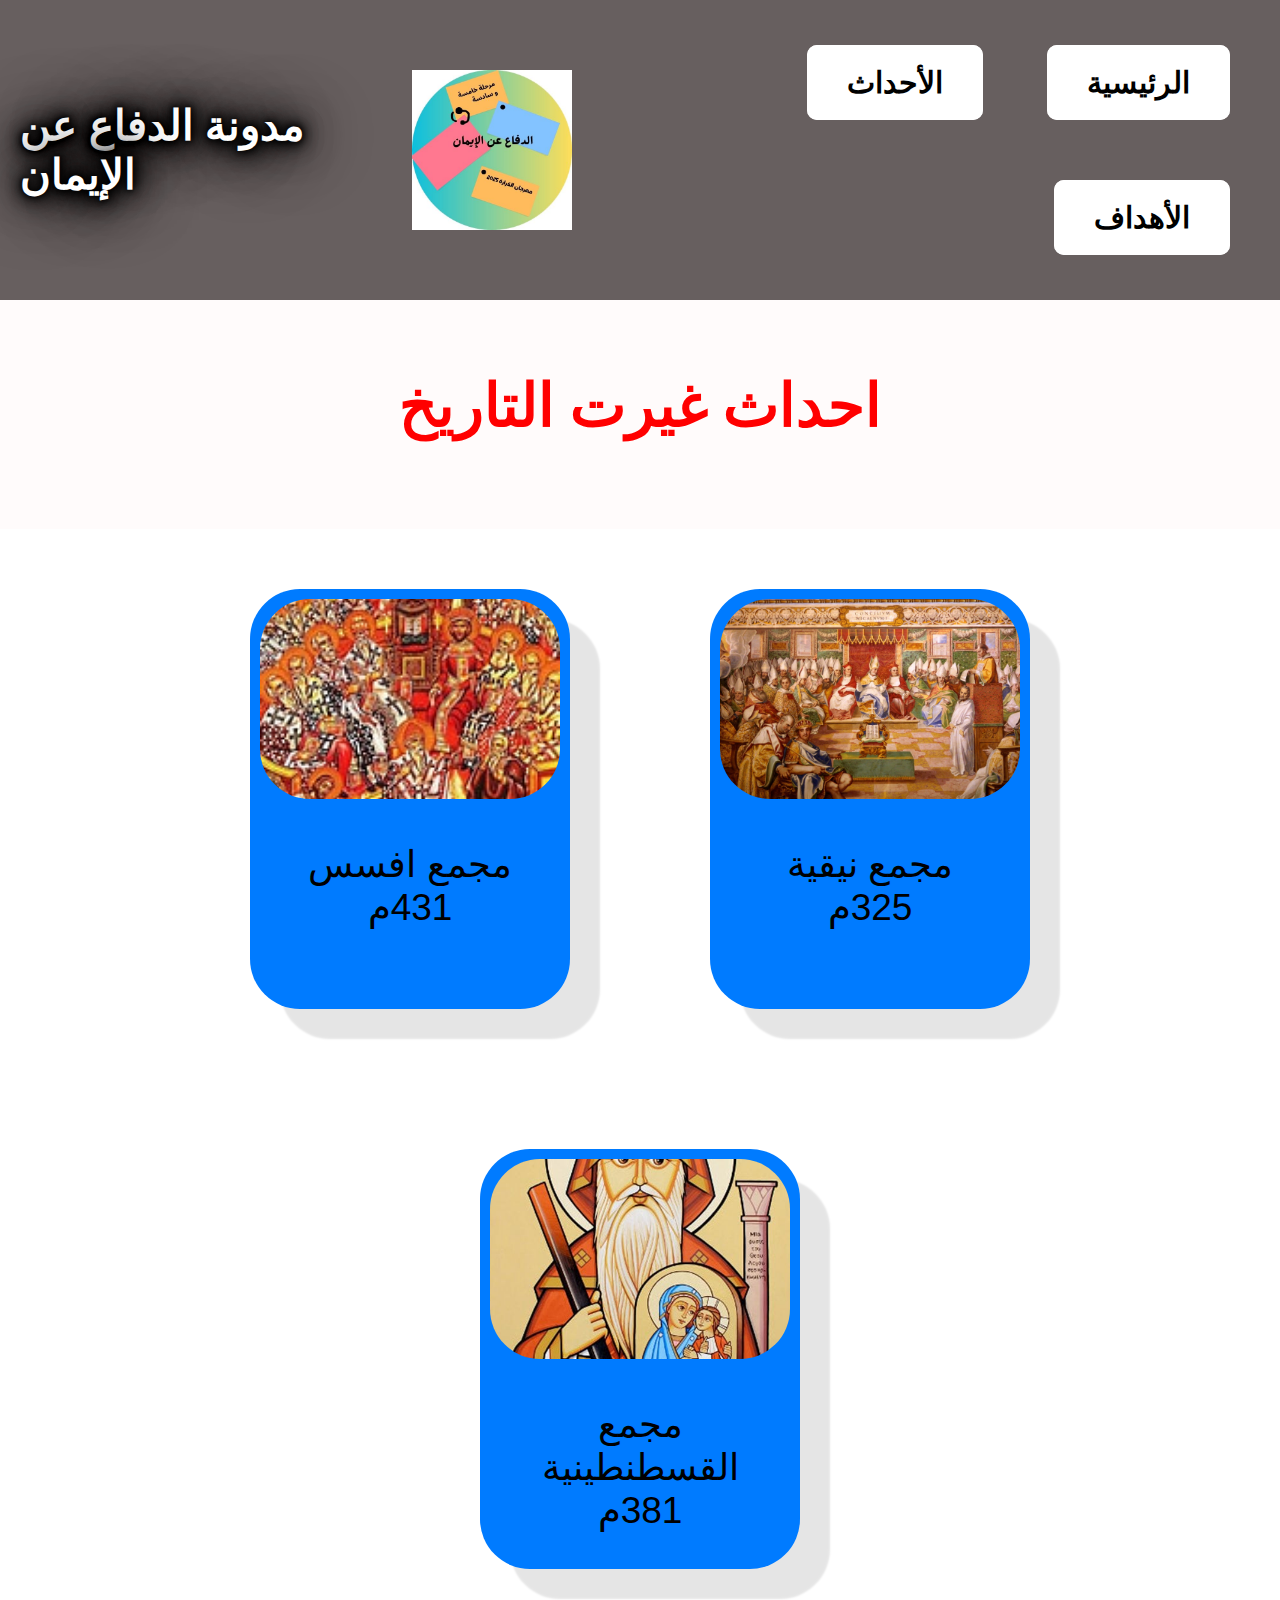
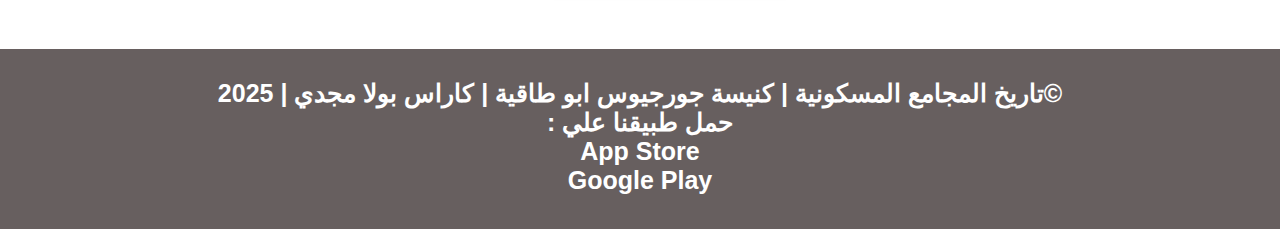
<file: Mama_project/page2.html>
<!DOCTYPE html>
<html lang="en">
<head>
    <meta charset="UTF-8">
    <meta name="viewport" content="width=device-width, initial-scale=1.0">
    <link rel="stylesheet" href="style.css">
    <title>الدفاع عن الإيمان</title>
</head>
<body>

 <!-- Navbar -->
    <div class="navbar"> 
     <div class="text"><strong dir="rtl">مدونة الدفاع عن الإيمان</strong></div>
     <div class="logo"><img src="Your paragraph text.jpg" alt="logo"></div>
      <div dir="rtl">
        <button class="btn"><a href="index.html">الرئيسية</a></button>
        <button class="btn"><a href="page2.html">الأحداث</a></button> 
        <button class="btn"><a href="page4.html">الأهداف</a></button>
     </div>
  </div>   


    <!-- Main Title-->
   <h1 class="main-title">احداث غيرت التاريخ</h1>
<br>
  <!--Cards-->
  <a href="page5.html"><div dir="rtl" class="cards">
    <div class="card">
      <img src="Nicea.jpg" alt="مجمع نيقية">
      <div class="card-content">
         <div class="card-title">مجمع نيقية 325م</div>
      </div>
    </div>
  </a>

   <a href="page6.html"><div dir="rtl" class="cards">
      <div class="card">
        <img src="OIP.jpg" alt="مجمع افسس">
        <div class="card-content">
           <div class="card-title">مجمع افسس 431م</div>
        </div>
        </div>
      </div>
   </a>

     <a href="page7.html"><div dir="rtl" class="cards">
      <div class="card">
        <img src="596.jpg" alt="مجمع القسطنطينية">
        <div class="card-content">
           <div class="card-title">مجمع القسطنطينية 381م</div>
        </div>
        </div>
      </div>
     </a>

   <footer>
     &copy;تاريخ المجامع المسكونية | كنيسة جورجيوس ابو طاقية | كاراس بولا مجدي | 2025 <br>
     حمل طبيقنا علي :<br>
     App Store<br>
     Google Play
   </footer>
</body>
</html>
</file>
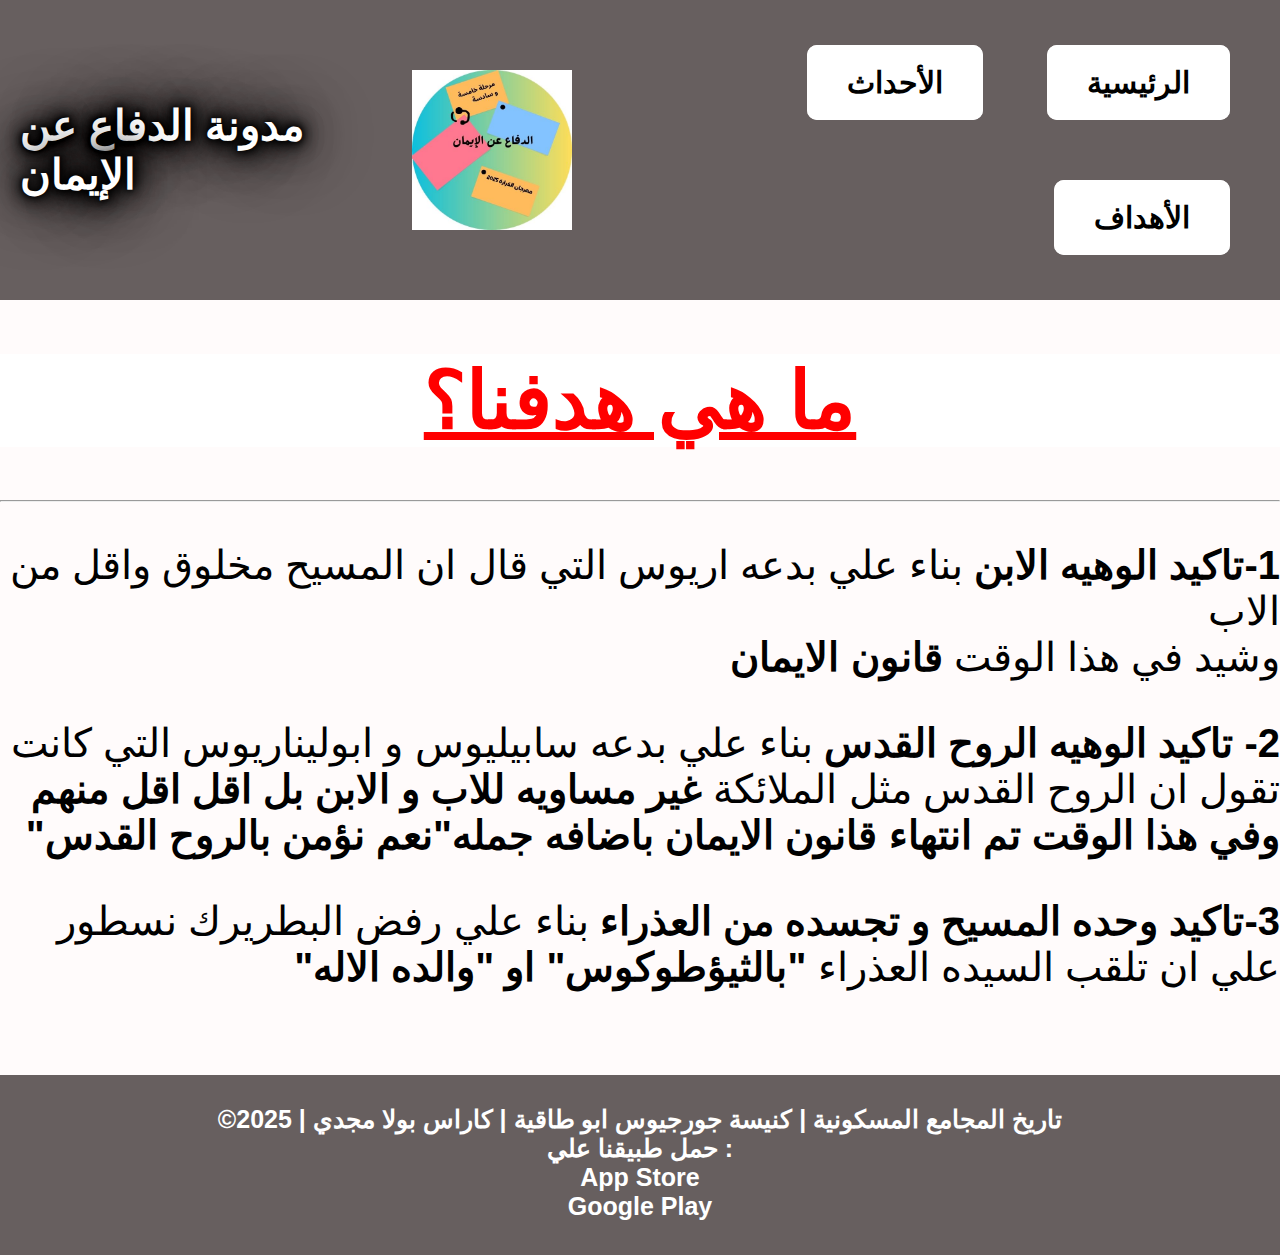
<file: Mama_project/page4.html>
<!DOCTYPE html>
<html lang="en">
<head>
    <meta charset="UTF-8">
    <meta name="viewport" content="width=device-width, initial-scale=1.0">
    <title>الدفاع عن الإيمان</title>
    <link rel="stylesheet" href="style.css">
</head>
<body>
    
     <!-- Navbar -->
  <div class="navbar"> 
     <div class="text"><strong dir="rtl">مدونة الدفاع عن الإيمان</strong></div>
     <div class="logo"><img src="Your paragraph text.jpg" alt="logo"></div>
      <div dir="rtl">
        <button class="btn"><a href="index.html">الرئيسية</a></button>
        <button class="btn"><a href="page2.html">الأحداث</a></button> 
        <button class="btn"><a href="page4.html">الأهداف</a></button>
     </div>
  </div>   

<div class="ahdaf">
    <h1>ما هي هدفنا؟</h1><hr>
  <p><b>1-تاكيد الوهيه الابن </b>بناء علي بدعه اريوس التي قال ان المسيح مخلوق واقل من الاب<br> وشيد في هذا الوقت<b> قانون الايمان </b></p>

    <p><b>2- تاكيد الوهيه الروح القدس </b>بناء علي بدعه سابيليوس و ابوليناريوس التي كانت تقول  ان الروح القدس مثل الملائكة <b>غير مساويه للاب و الابن بل اقل اقل منهم</b><br><b> وفي هذا الوقت تم انتهاء قانون الايمان باضافه جمله"نعم نؤمن بالروح القدس"</b></p>
     
    <p><b>3-تاكيد وحده المسيح و تجسده من العذراء </b>بناء علي رفض البطريرك نسطور علي ان تلقب السيده العذراء <b>"بالثيؤطوكوس" او "والده الاله"</b><br><br></p>
</div>

 <!--Footer-->
     <footer>
     &copy;تاريخ المجامع المسكونية | كنيسة جورجيوس ابو طاقية | كاراس بولا مجدي | 2025 <br>
     حمل طبيقنا علي :<br>
     App Store<br>
     Google Play
     </footer>
</body>
</html>
</file>
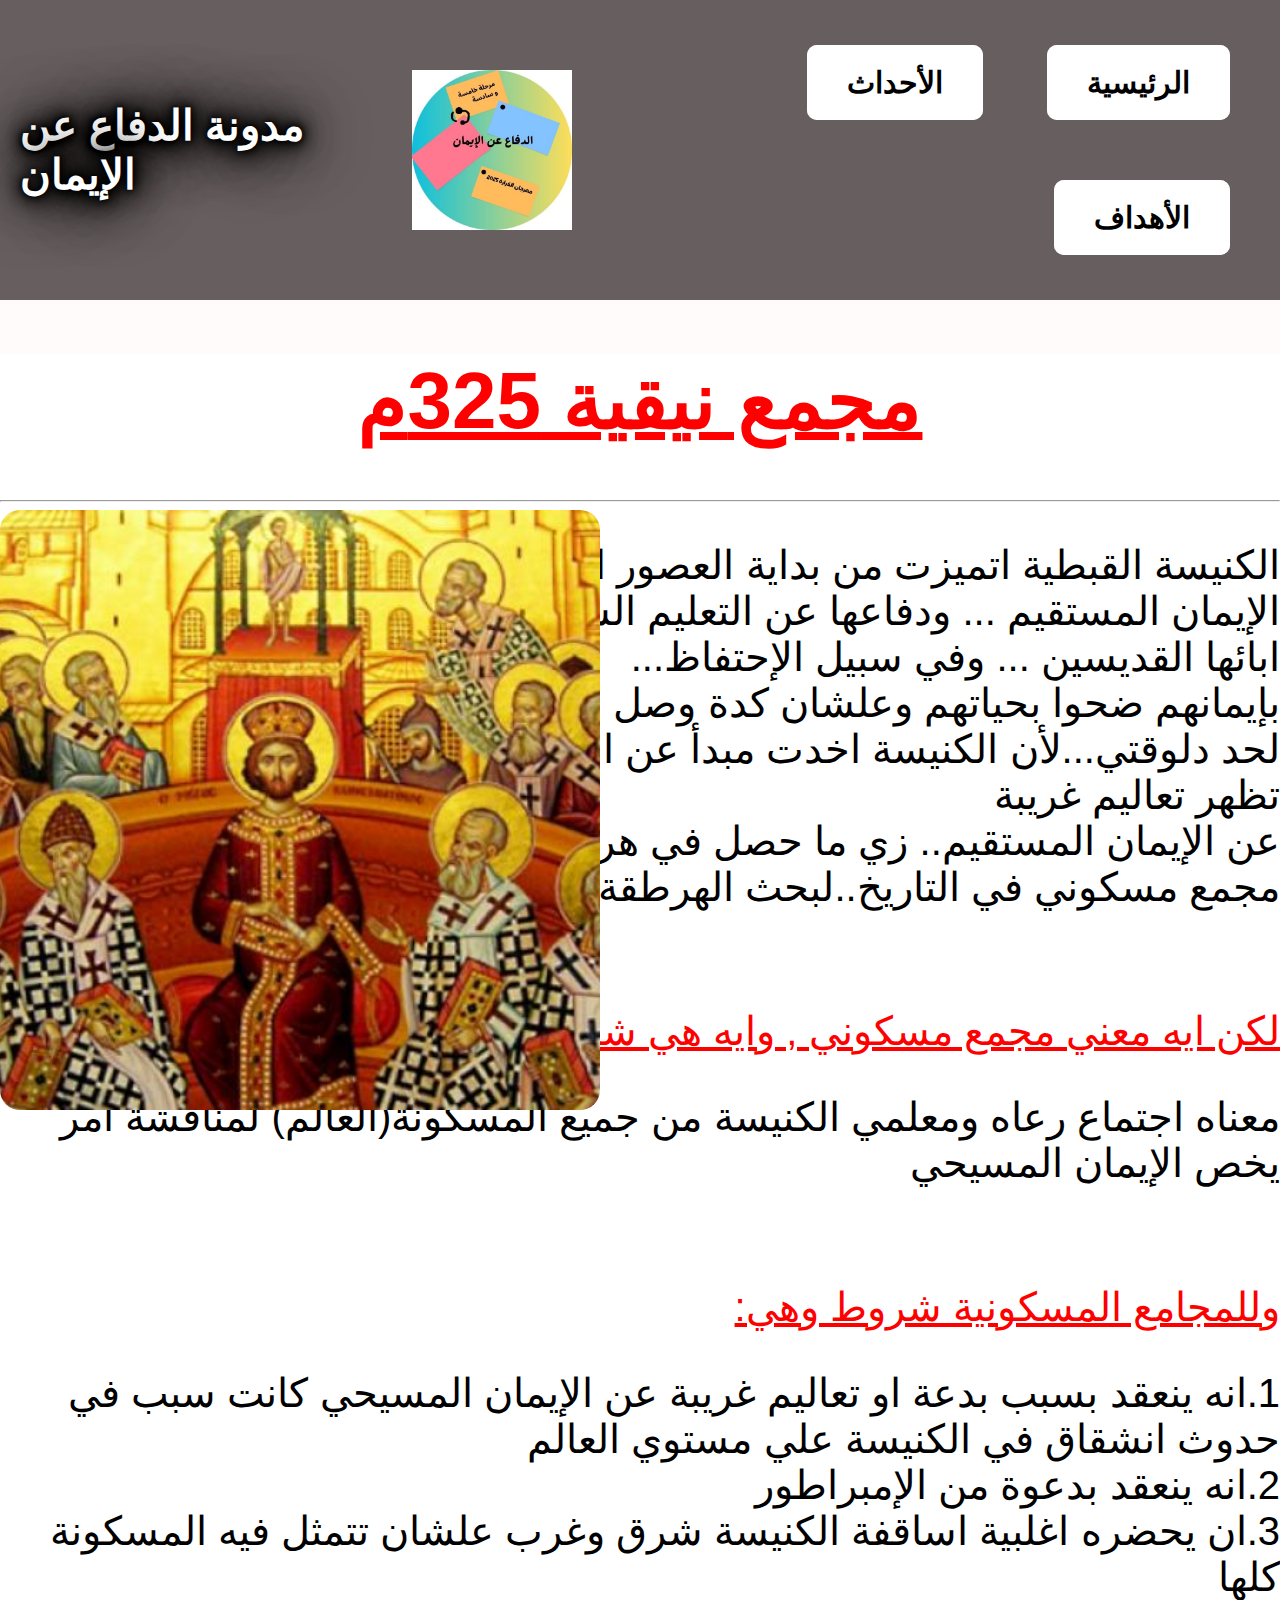
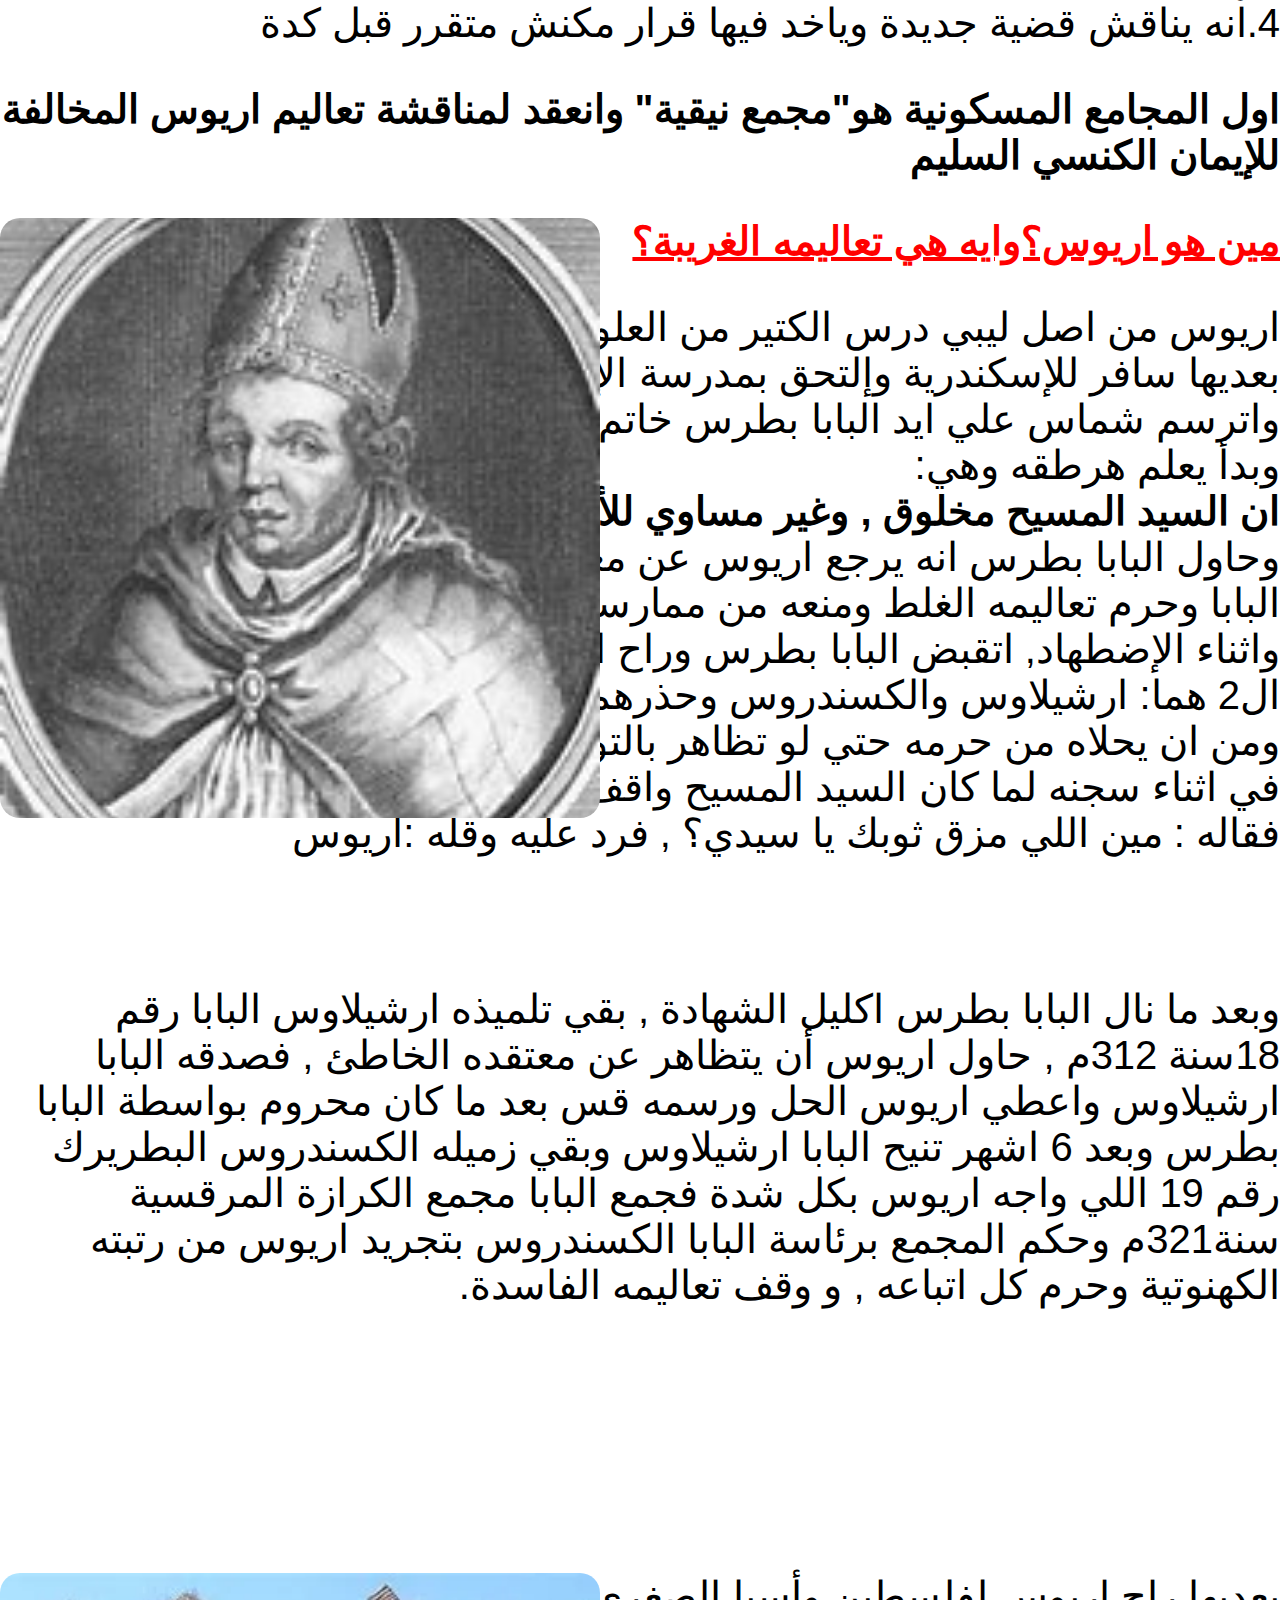
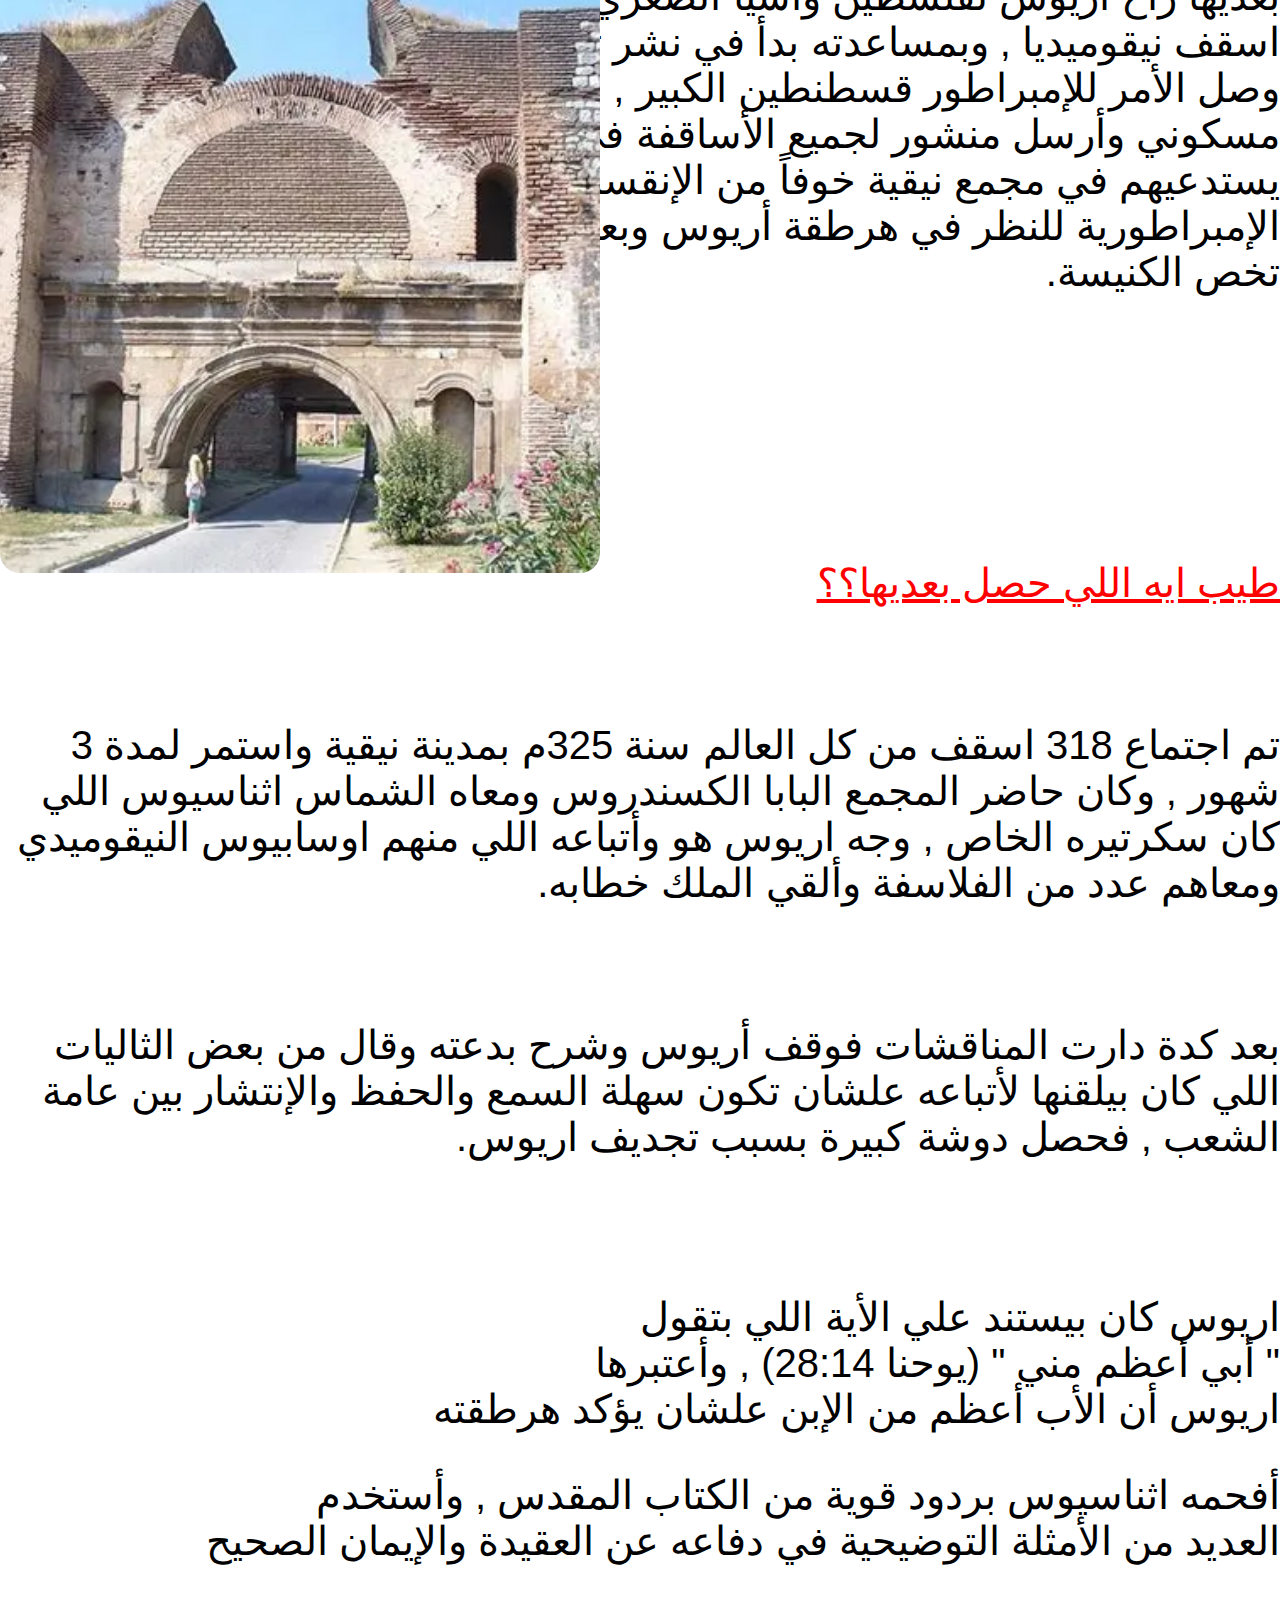
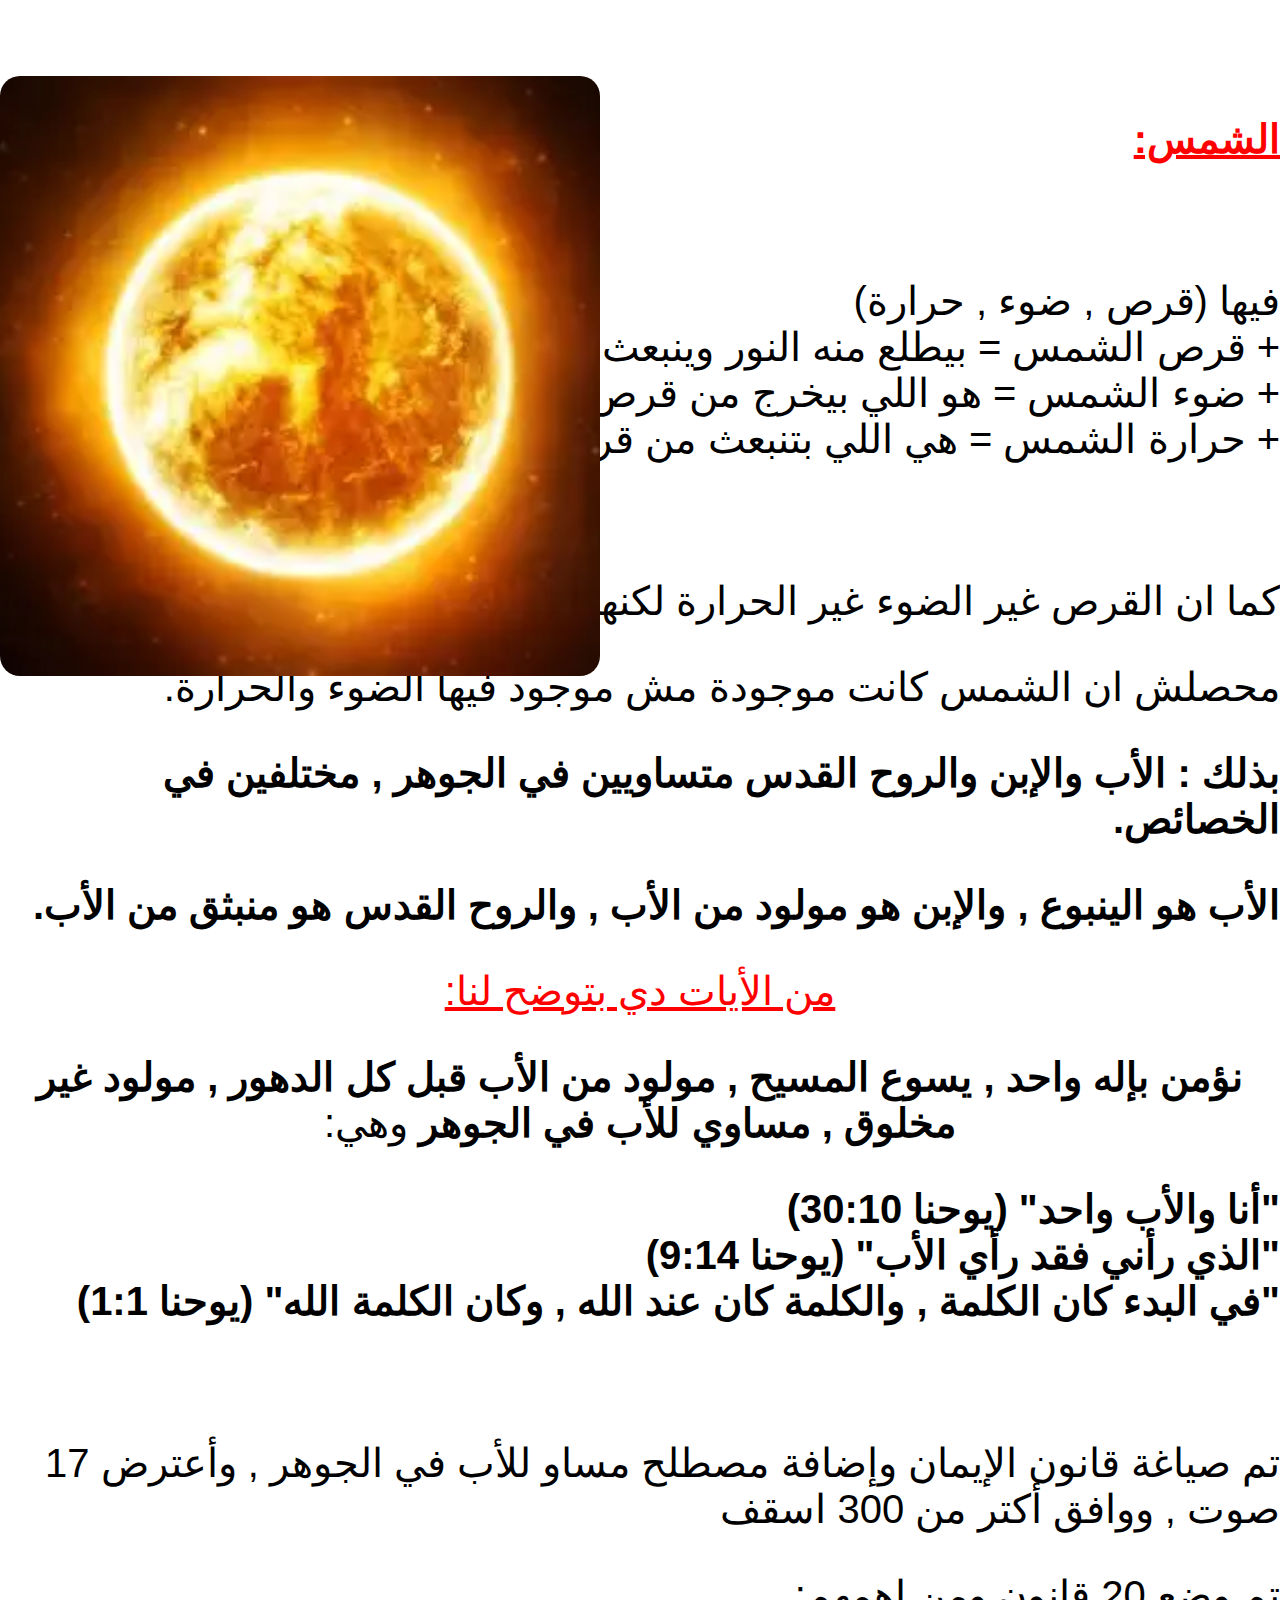
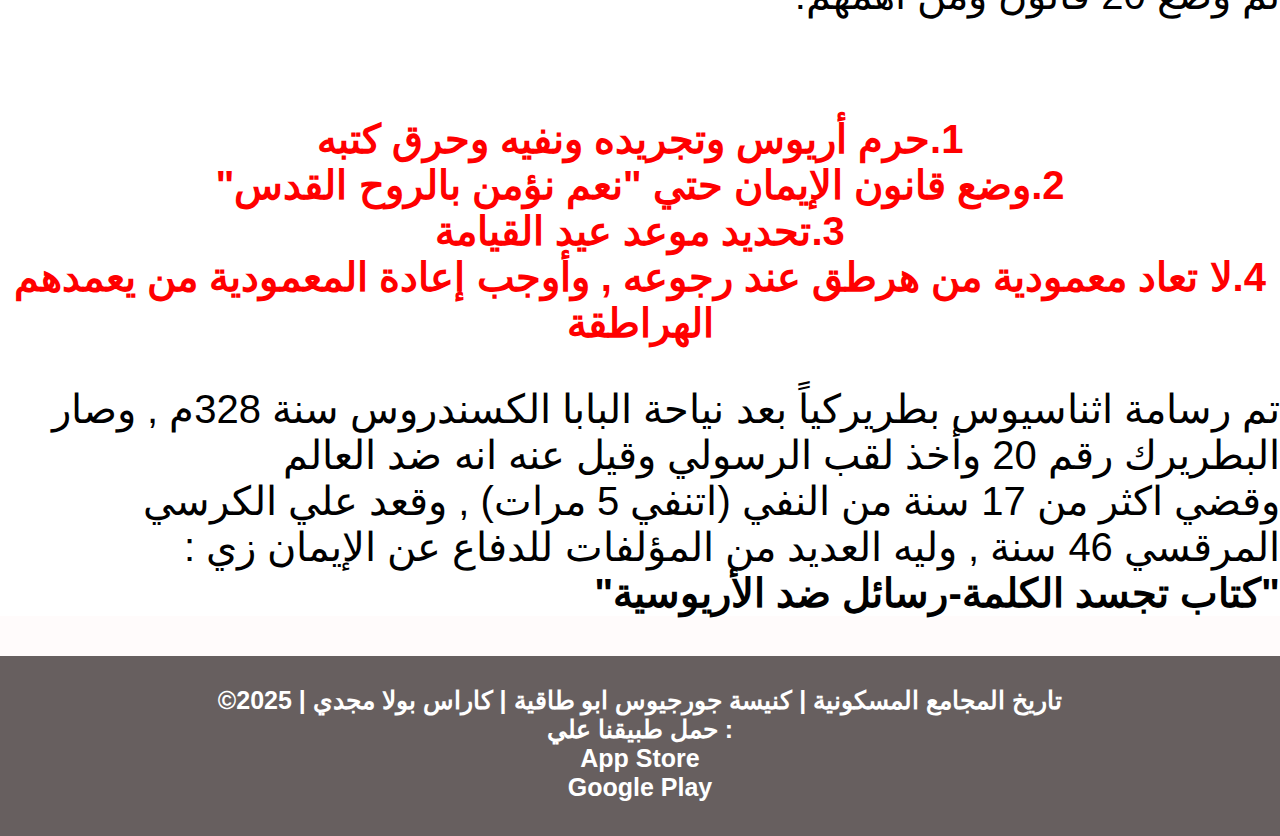
<file: Mama_project/page5.html>
<!DOCTYPE html>
<html lang="en">
<head>
    <meta charset="UTF-8">
    <meta name="viewport" content="width=device-width, initial-scale=1.0">
    <title>الدفاع عن الإيمان</title>
    <link rel="stylesheet" href="style.css">
</head>
<body>
    
     <!-- Navbar -->
  <div class="navbar"> 
     <div class="text"><strong dir="rtl">مدونة الدفاع عن الإيمان</strong></div>
     <div class="logo"><img src="Your paragraph text.jpg" alt="logo"></div>
      <div dir="rtl">
        <button class="btn"><a href="index.html">الرئيسية</a></button>
        <button class="btn"><a href="page2.html">الأحداث</a></button> 
        <button class="btn"><a href="page4.html">الأهداف</a></button>
     </div>
  </div>   

  <div class="nicea"><h1>مجمع نيقية 325م</h1>
    <hr>
    <div class="nicea img">
    <img src="difa3iat.jpg" alt="nicea-photo" style="align-items: center; background-position: center; justify-content: center;" width="1000" height="1000">
    </div>
  <p>
    الكنيسة القبطية اتميزت من بداية العصور المسيحية بتمسكها الشديد بعقائد <br>الإيمان المستقيم ... ودفاعها عن التعليم السليم
    ... اللي استلمته من<br> ابائها القديسين ... وفي سبيل الإحتفاظ...<br> بإيمانهم ضحوا بحياتهم
    وعلشان كدة وصل لينا صحيح...وسليم<br> لحد دلوقتي...لأن الكنيسة اخدت مبدأ عن الرسل الأطهار انها تعقد مجامع..كل ما 
    تظهر تعاليم غريبة<br>عن الإيمان المستقيم.. زي ما حصل في هرطقة اريوس .. فإنعقد اول<br> مجمع مسكوني في التاريخ..لبحث الهرطقة والرد عليها
  </p><br>
  <p style="color: red; text-decoration: underline;">لكن ايه معني مجمع مسكوني , وايه هي شروطه؟</p>
  <p>معناه اجتماع رعاه ومعلمي الكنيسة من جميع المسكونة(العالم) لمناقشة امر يخص الإيمان المسيحي</p><br>
  <p style="color: red; text-decoration: underline;">وللمجامع المسكونية شروط وهي:</p><p>1.انه ينعقد بسبب بدعة او تعاليم غريبة عن الإيمان المسيحي كانت سبب في حدوث انشقاق في الكنيسة علي مستوي العالم
<br>2.انه ينعقد بدعوة من الإمبراطور<br>3.ان يحضره اغلبية اساقفة الكنيسة شرق وغرب علشان تتمثل فيه المسكونة كلها<br>4.انه يناقش قضية جديدة وياخد فيها قرار مكنش متقرر قبل كدة
  </p>
  
  <p>
    <b>
    اول المجامع المسكونية هو"مجمع نيقية" وانعقد لمناقشة تعاليم اريوس المخالفة للإيمان الكنسي السليم
    </b>
  </p>
  <div class="nicea img">
    <img src="OIP2.jpg" alt="nicea-photo" style="align-items: center; background-position: center; justify-content: center;" width="1000" height="1000">
</div>
  <p style="color: red; text-decoration: underline;">
 <b>
  مين هو اريوس؟وايه هي تعاليمه الغريبة؟
</b>
</p>
<p>اريوس من اصل ليبي درس الكتير من العلوم والمعارف في مدرسة انطاكية<br>
بعديها سافر للإسكندرية وإلتحق بمدرسة الإسكندرية اللاهوتية<br>واترسم شماس علي ايد البابا بطرس خاتم الشهداء (البطريرك رقم 17) <br>
وبدأ يعلم هرطقه وهي:<br><b>ان السيد المسيح مخلوق , وغير مساوي للأب في الجوهر , وغير أزلي</b><br>وحاول البابا بطرس انه يرجع اريوس عن معتقده الغلط , بس ما قبلش فحرمه <br>البابا وحرم تعاليمه الغلط ومنعه من ممارسة الشماسية
 والتعليم<br> واثناء الإضطهاد, اتقبض البابا بطرس وراح السجن ووقتها استدعي تلاميذه<br>ال2 هما: ارشيلاوس والكسندروس  وحذرهم من انهم يقبلوا اريوس <br>ومن ان يحلاه من حرمه حتي لو تظاهر بالتوبة لأنه شاف رؤية<br>في اثناء سجنه لما كان السيد المسيح واقف بثوب ممزق <br> فقاله : مين اللي مزق ثوبك يا سيدي؟ , فرد عليه وقله :أريوس<br><br><br>
 
</p>
<p>
  وبعد ما نال البابا بطرس اكليل الشهادة , بقي تلميذه ارشيلاوس البابا رقم 18سنة 312م , حاول اريوس أن يتظاهر عن معتقده الخاطئ , فصدقه البابا ارشيلاوس
  واعطي اريوس الحل ورسمه قس بعد ما كان محروم بواسطة البابا بطرس وبعد 6 اشهر تنيح البابا ارشيلاوس وبقي زميله 
  الكسندروس البطريرك رقم 19 اللي واجه اريوس بكل شدة فجمع البابا مجمع الكرازة المرقسية سنة321م وحكم المجمع برئاسة البابا الكسندروس بتجريد اريوس من رتبته الكهنوتية وحرم كل اتباعه , و وقف تعاليمه الفاسدة.<br><br><br><br><br><br>
</p>
<div>
<img src="OIP3.jpg" alt="nicea-photo" style="align-items: center; background-position: center; justify-content: center;" width="1000" height="1000">
</div>
<p>
 بعديها راح اريوس لفلسطين وأسيا الصغري لصديقه اوسابيوس <br>اسقف نيقوميديا , وبمساعدته بدأ في نشر تعاليمه هناك لحد ما<br> وصل الأمر للإمبراطور قسطنطين الكبير , فأمر
 بعقد مجمع<br> مسكوني وأرسل منشور لجميع الأساقفة في المملكة علشان <br>يستدعيهم في مجمع نيقية خوفاً من الإنقسام الحادث في <br>الإمبراطورية للنظر في هرطقة أريوس وبعض المسائل الدينية اللي<br> تخص الكنيسة.<br><br><br><br><br><br>
</p>
<p style="color: red; text-decoration: underline;">
  طيب ايه اللي حصل بعديها؟؟
</p><br><br>
<p>
  تم اجتماع 318 اسقف من كل العالم سنة 325م بمدينة نيقية واستمر لمدة 3 شهور , وكان حاضر المجمع البابا الكسندروس ومعاه الشماس اثناسيوس
  اللي كان سكرتيره الخاص  , وجه اريوس هو وأتباعه اللي منهم اوسابيوس النيقوميدي ومعاهم عدد من الفلاسفة 
  وألقي الملك خطابه.
</p><br><br>
<p>
    بعد كدة دارت المناقشات فوقف أريوس وشرح بدعته وقال من بعض الثاليات اللي كان بيلقنها لأتباعه علشان تكون سهلة السمع والحفظ والإنتشار بين عامة الشعب 
    , فحصل دوشة كبيرة بسبب تجديف اريوس.
</p>

<br><br><br>

<p>
  اريوس كان بيستند علي الأية اللي بتقول <br>" أبي أعظم مني " (يوحنا 28:14) , وأعتبرها <br>اريوس أن الأب أعظم من الإبن علشان يؤكد هرطقته
</p>
<p>
  أفحمه اثناسيوس بردود قوية من الكتاب المقدس , وأستخدم<br> العديد من الأمثلة التوضيحية في دفاعه عن العقيدة والإيمان الصحيح
</p><br><br><br><br>
<div class="img">
  <img src="OIP.webp" alt="nicea-photo" style="align-items: center; background-position: center; justify-content: center;" width="1000" height="1000">
</div>
<p>
<b style="color: red; text-decoration: underline;">الشمس:</b>
</p><br><br>
<p>
  فيها (قرص , ضوء , حرارة) <br>+ قرص الشمس = بيطلع منه النور وينبعث منه الحرارة .<br>
+ ضوء الشمس = هو اللي بيخرج من قرص الشمس وينور لنا.<br>
+ حرارة الشمس = هي اللي بتنبعث من قرص الشمس ونحس بدفئَها.
</p><br><br>
<p>
  كما ان القرص غير الضوء غير الحرارة لكنهم شمس واحدة.
</p>
 <p>
  محصلش ان الشمس كانت موجودة مش موجود فيها الضوء والحرارة.
 </p>
 <p>
  <b>
  بذلك : الأب والإبن والروح القدس متساويين في الجوهر , مختلفين في الخصائص.
  </b>
 </p>
 <p>
  <b>
  الأب هو الينبوع , والإبن هو مولود من الأب , والروح القدس هو منبثق من الأب.
</b>
 </p>
 <p style="color: red; text-decoration: underline; text-align: center;">
  من الأيات دي بتوضح لنا:<br>
 </p>
 <p style="text-align: center;">
  <b>
   نؤمن بإله واحد , يسوع المسيح , مولود من الأب قبل كل الدهور , مولود غير مخلوق , مساوي للأب في الجوهر
  </b>
  وهي:
 </p>
 <p style="text-align: right;">
  <b>
"أنا والأب واحد" (يوحنا 30:10)<br>
"الذي رأني فقد رأي الأب" (يوحنا 9:14)<br>
"في البدء كان الكلمة , والكلمة كان عند الله , وكان الكلمة الله" (يوحنا 1:1)
 </b>
</p><br><br>
<p>
  تم صياغة قانون الإيمان وإضافة مصطلح مساو للأب في الجوهر , وأعترض 17 صوت , ووافق أكتر من 300 اسقف
</p>
<p>
  تم وضع 20 قانون ومن اهمهم:

</p>
<br>
<p style="color: red; text-align: center;">
<b>
  1.حرم أريوس وتجريده ونفيه وحرق كتبه<br>
  2.وضع قانون الإيمان حتي "نعم نؤمن بالروح القدس"<br>
  3.تحديد موعد عيد القيامة<br>
  4.لا تعاد معمودية من هرطق عند رجوعه , وأوجب إعادة المعمودية من يعمدهم الهراطقة
</b>
</p>
<p>
   تم رسامة اثناسيوس بطريركياً بعد نياحة البابا الكسندروس سنة 328م , وصار البطريرك رقم 20 وأخذ لقب الرسولي وقيل عنه انه ضد العالم<br>وقضي اكثر من 17 سنة من النفي (اتنفي  5 مرات) , وقعد علي الكرسي المرقسي 46 سنة , وليه العديد من المؤلفات للدفاع عن الإيمان زي :<br><b style="text-align: center;">"كتاب تجسد الكلمة-رسائل ضد الأريوسية"</b>
</p>
  </div> 
  
   <footer>
     &copy;تاريخ المجامع المسكونية | كنيسة جورجيوس ابو طاقية | كاراس بولا مجدي | 2025 <br>
     حمل طبيقنا علي :<br>
     App Store<br>
     Google Play
   </footer>
</body>
</html>
</file>
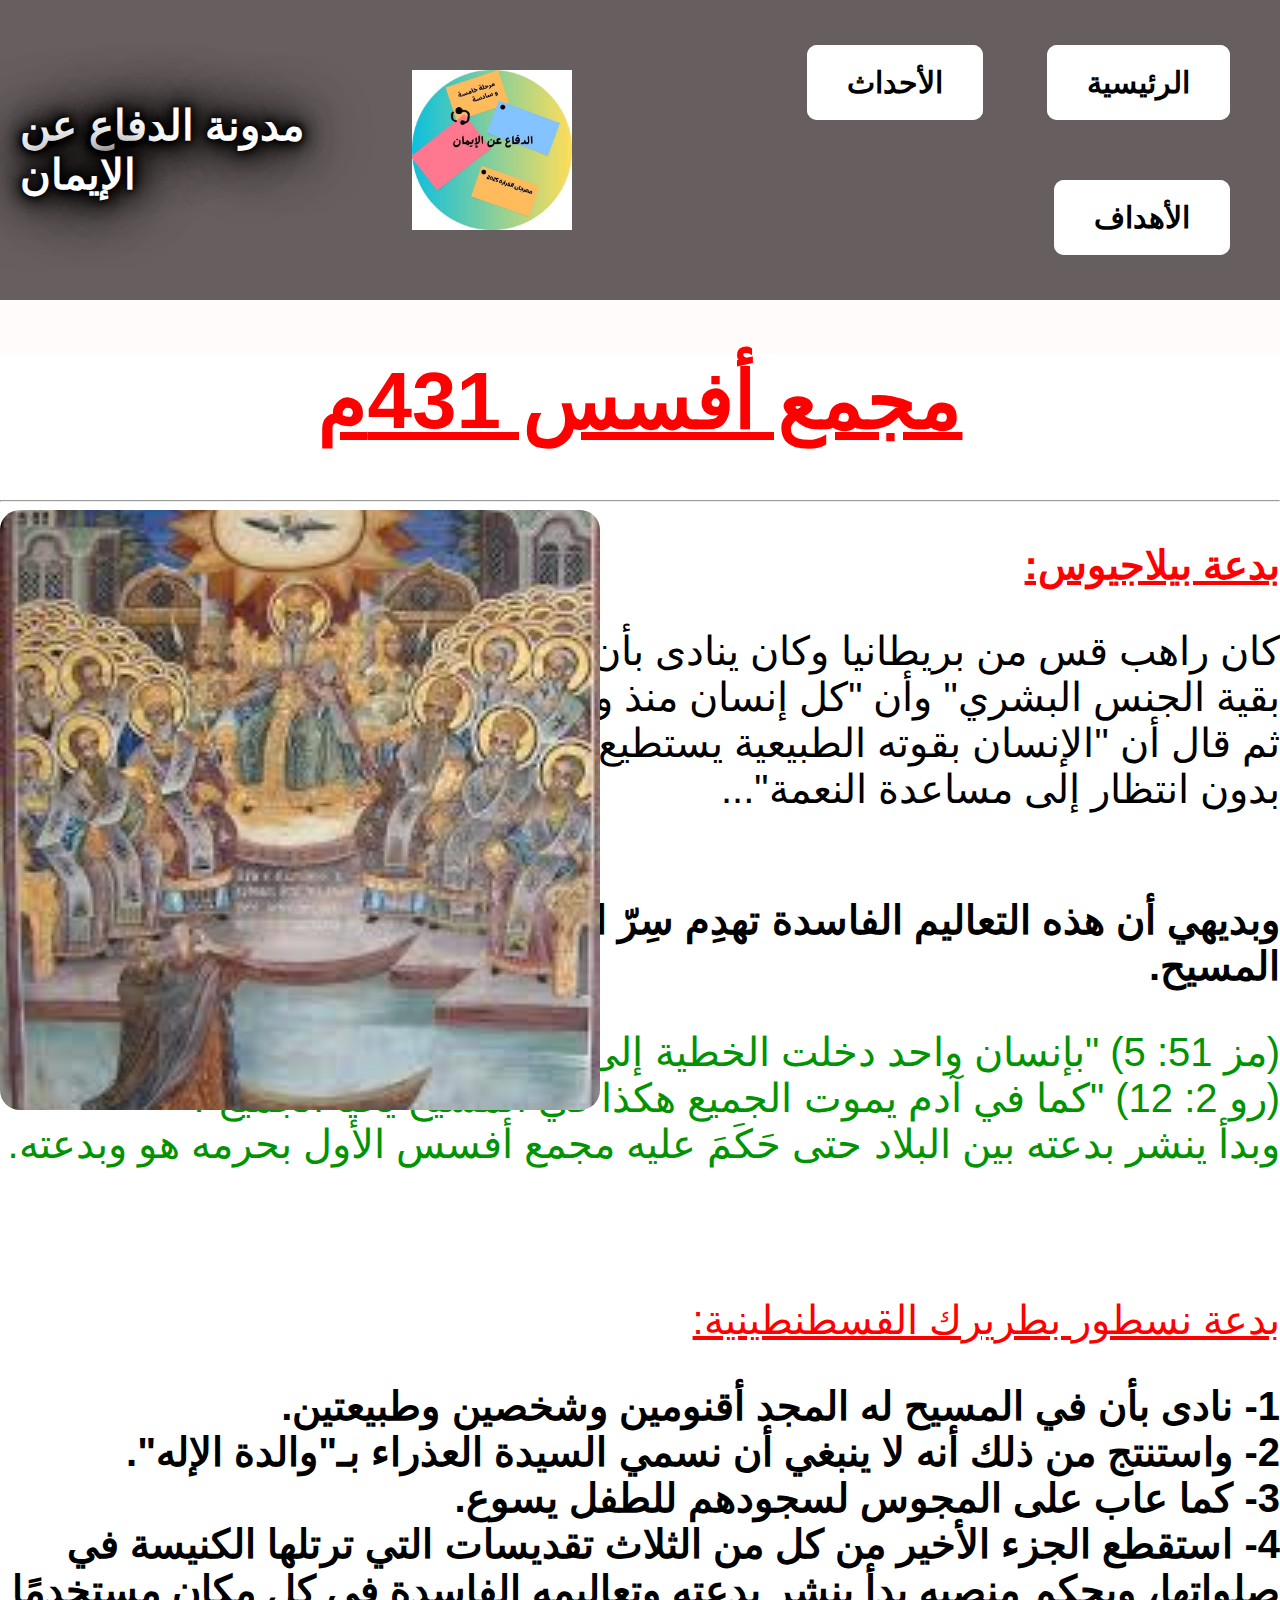
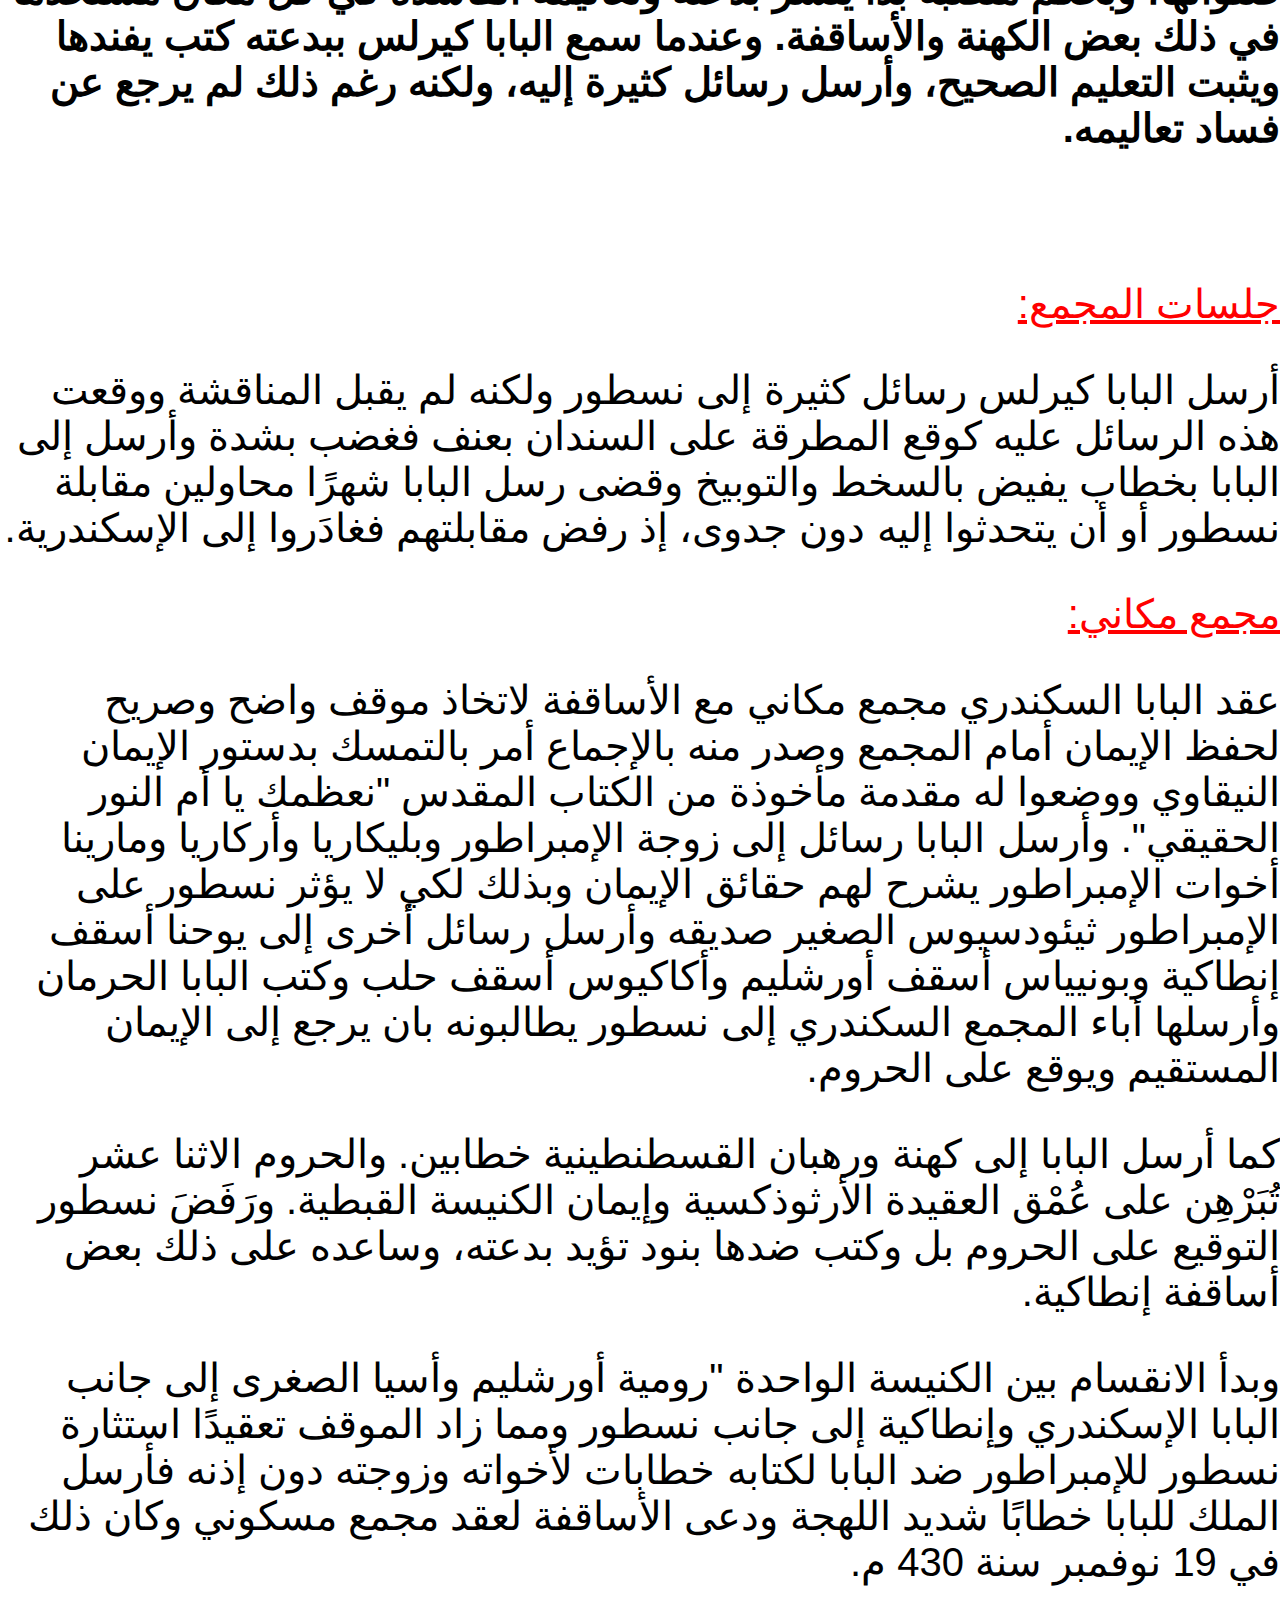
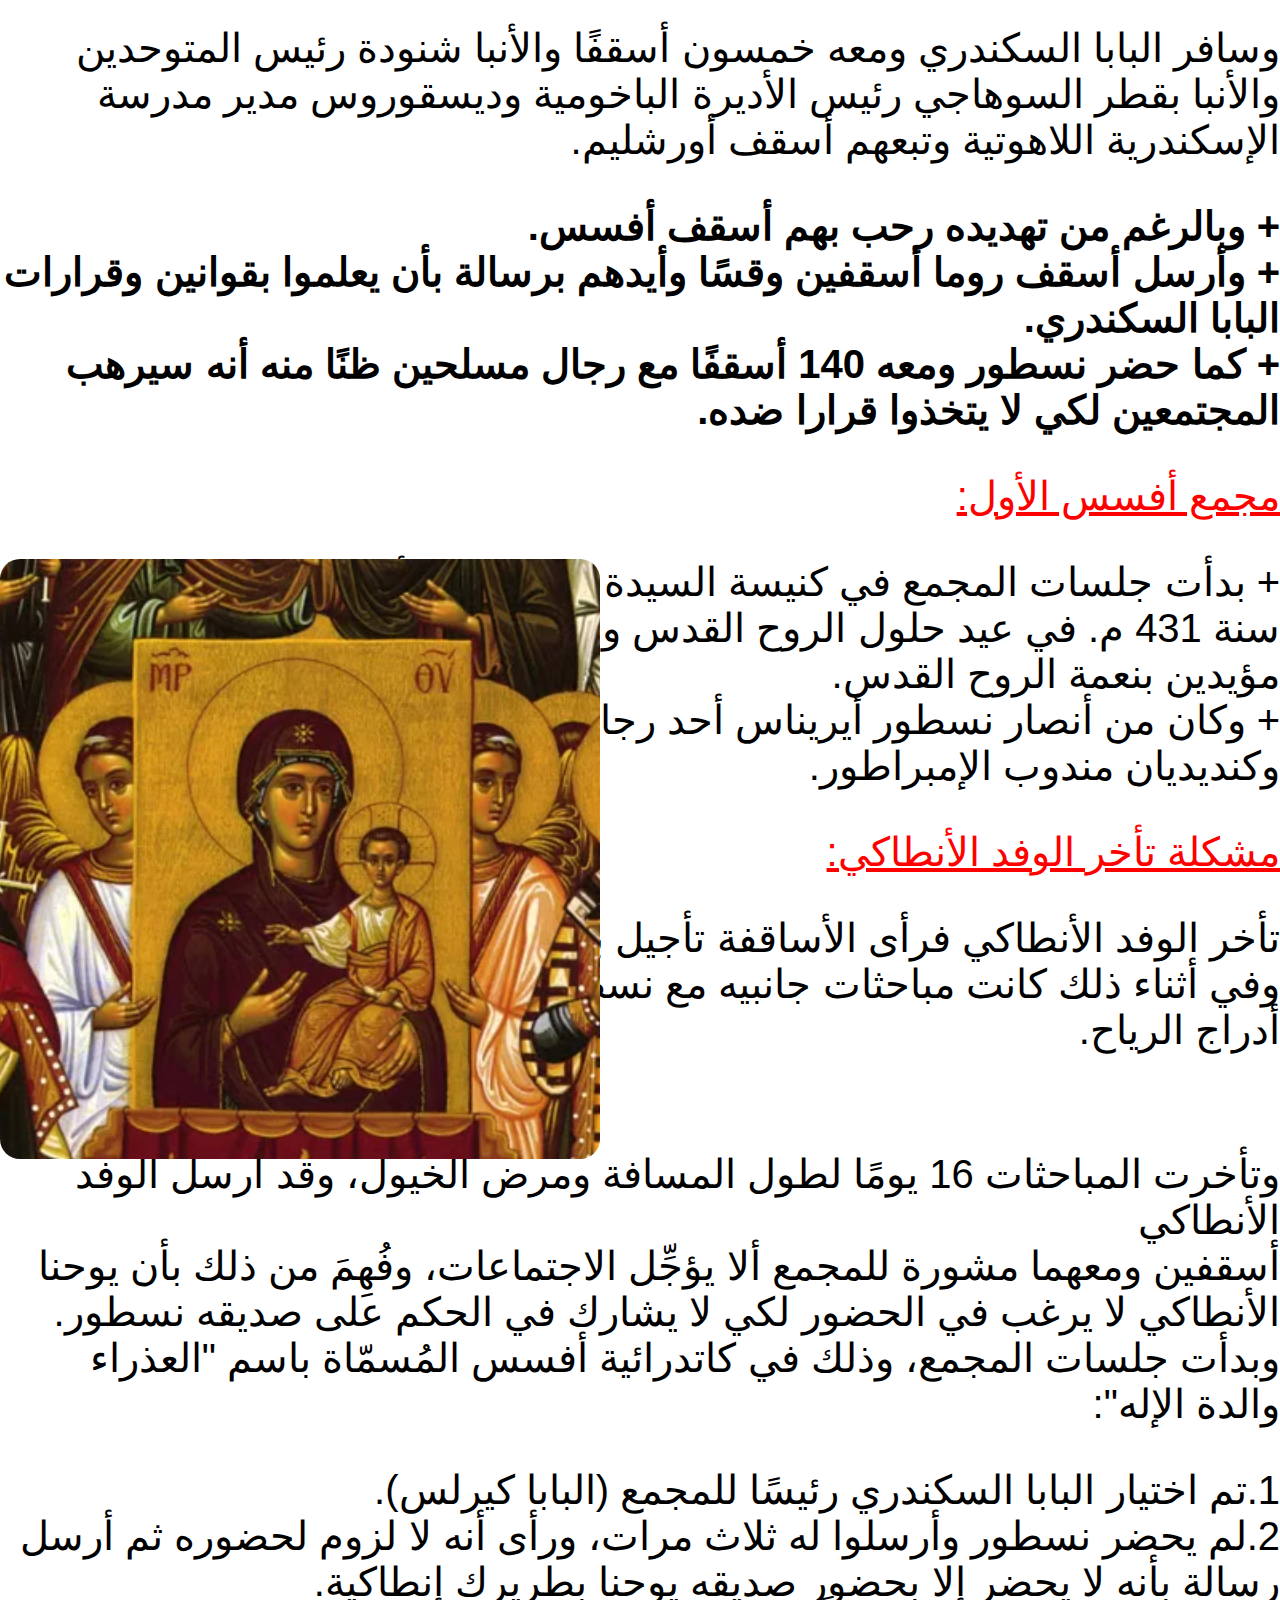
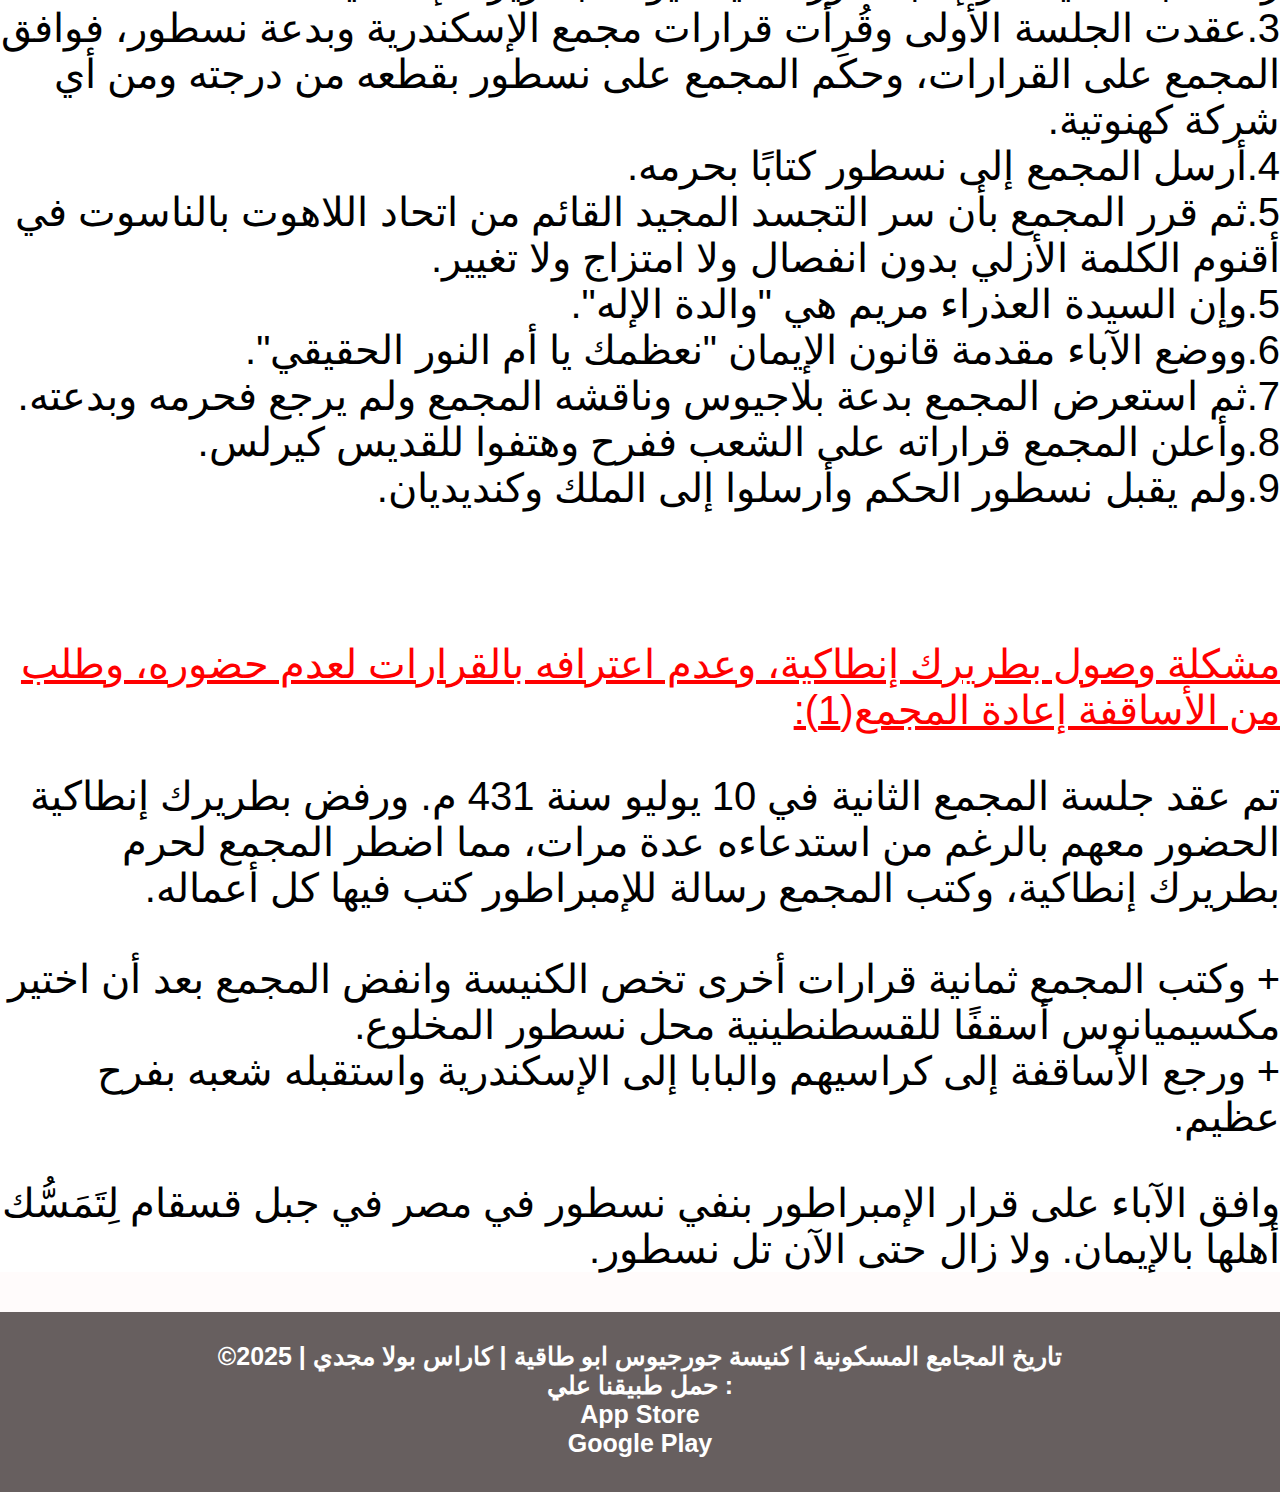
<file: Mama_project/page6.html>
<!DOCTYPE html>
<html lang="en">
<head>
    <meta charset="UTF-8">
    <meta name="viewport" content="width=device-width, initial-scale=1.0">
    <title>الدفاع عن الإيمان</title>
    <link rel="stylesheet" href="style.css">
</head>
<body>
    
     <!-- Navbar -->
  <div class="navbar"> 
     <div class="text"><strong dir="rtl">مدونة الدفاع عن الإيمان</strong></div>
     <div class="logo"><img src="Your paragraph text.jpg" alt="logo"></div>
      <div dir="rtl">
        <button class="btn"><a href="index.html">الرئيسية</a></button>
        <button class="btn"><a href="page2.html">الأحداث</a></button> 
        <button class="btn"><a href="page4.html">الأهداف</a></button>
      </div>
  </div>   
  <div class="nicea"><h1>مجمع أفسس 431م</h1>
    <hr>
<div class="nicea img">
    <img src="مجمع افسس الاول.jpg" alt="afasus-photo" style="align-items: center; background-position: center; justify-content: center;" width="1000" height="1000">
</div>
<p style="color: red; text-decoration: underline;"><b>بدعة بيلاجيوس:</b><br></p>
<p>
 كان راهب قس من بريطانيا وكان ينادى بأن "خطية آدم قاصرة عليه دون<br> بقية الجنس البشري" وأن "كل إنسان منذ ولادته يكون كآدم قبل سقوطه".<br> ثم قال أن "الإنسان بقوته الطبيعية يستطيع الوصول إلى أسمى درجات القداسة<br> بدون انتظار إلى مساعدة النعمة"...<br><br>
<p><b>
وبديهي أن هذه التعاليم الفاسدة تهدِم سِرّ الفداء المجيد ويُضْعِف من دم السيد المسيح.
</b>
</p>
<p style="color: rgb(1, 147, 1);">
(مز 51: 5) "بإنسان واحد دخلت الخطية إلى العالم وبالخطية الموت".<br>

(رو 2: 12) "كما في آدم يموت الجميع هكذا في المسيح يحيا الجميع".<br>

وبدأ ينشر بدعته بين البلاد حتى حَكَمَ عليه مجمع أفسس الأول بحرمه هو وبدعته.<br><br><br>
</p>
<p style="color: red; text-decoration: underline;">
بدعة نسطور بطريرك القسطنطينية:
</p>
<p><b>
1- نادى بأن في المسيح له المجد أقنومين وشخصين وطبيعتين.<br>

2- واستنتج من ذلك أنه لا ينبغي أن نسمي السيدة العذراء بـ"والدة الإله".<br>

3- كما عاب على المجوس لسجودهم للطفل يسوع.<br>

4- استقطع الجزء الأخير من كل من الثلاث تقديسات التي ترتلها الكنيسة في صلواتها، وبحكم منصبه بدأ ينشر بدعته وتعاليمه الفاسدة في كل مكان مستخدمًا في ذلك بعض الكهنة والأساقفة. وعندما سمع البابا كيرلس ببدعته كتب يفندها ويثبت التعليم الصحيح، وأرسل رسائل كثيرة إليه، ولكنه رغم ذلك لم يرجع عن فساد تعاليمه.<br><br><br>
</b>
</p>
<p style="color: red; text-decoration: underline;">
جلسات المجمع:
</p>
<p>
أرسل البابا كيرلس رسائل كثيرة إلى نسطور ولكنه لم يقبل المناقشة ووقعت هذه الرسائل عليه كوقع المطرقة على السندان بعنف فغضب بشدة وأرسل إلى البابا بخطاب يفيض بالسخط والتوبيخ وقضى رسل البابا شهرًا محاولين مقابلة نسطور أو أن يتحدثوا إليه دون جدوى، إذ رفض مقابلتهم فغادَروا إلى الإسكندرية.
</p>
<p style="color: red; text-decoration: underline;">
مجمع مكاني:
</p>
<p>
عقد البابا السكندري مجمع مكاني مع الأساقفة لاتخاذ موقف واضح وصريح لحفظ الإيمان أمام المجمع وصدر منه بالإجماع أمر بالتمسك بدستور الإيمان النيقاوي ووضعوا له مقدمة مأخوذة من الكتاب المقدس "نعظمك يا أم النور الحقيقي".  وأرسل البابا رسائل إلى زوجة الإمبراطور وبليكاريا وأركاريا ومارينا أخوات الإمبراطور يشرح لهم حقائق الإيمان وبذلك لكي لا يؤثر نسطور على الإمبراطور ثيئودسيوس الصغير صديقه وأرسل رسائل أخرى إلى يوحنا أسقف إنطاكية وبونيياس أسقف أورشليم وأكاكيوس أسقف حلب وكتب البابا الحرمان وأرسلها أباء المجمع السكندري إلى نسطور يطالبونه بان يرجع إلى الإيمان المستقيم ويوقع على الحروم.<br>
</p>
<p>
كما أرسل البابا إلى كهنة ورهبان القسطنطينية خطابين. والحروم الاثنا عشر تُبَرْهِن على عُمْق العقيدة الأرثوذكسية وإيمان الكنيسة القبطية. ورَفَضَ نسطور التوقيع على الحروم بل وكتب ضدها بنود تؤيد بدعته، وساعده على ذلك بعض أساقفة إنطاكية.

<p>
وبدأ الانقسام بين الكنيسة الواحدة "رومية أورشليم وأسيا الصغرى إلى جانب البابا الإسكندري وإنطاكية إلى جانب نسطور ومما زاد الموقف تعقيدًا استثارة نسطور للإمبراطور ضد البابا لكتابه خطابات لأخواته وزوجته دون إذنه فأرسل الملك للبابا خطابًا شديد اللهجة ودعى الأساقفة لعقد مجمع مسكوني وكان ذلك في 19 نوفمبر سنة 430 م.

<p>
وسافر البابا السكندري ومعه خمسون أسقفًا والأنبا شنودة رئيس المتوحدين والأنبا بقطر السوهاجي رئيس الأديرة الباخومية وديسقوروس مدير مدرسة الإسكندرية اللاهوتية وتبعهم أسقف أورشليم.

<p>
<b>
+ وبالرغم من تهديده رحب بهم أسقف أفسس.<br>

+ وأرسل أسقف روما أسقفين وقسًا وأيدهم برسالة بأن يعلموا بقوانين وقرارات البابا السكندري.<br>

+ كما حضر نسطور ومعه 140 أسقفًا مع رجال مسلحين ظنًا منه أنه سيرهب المجتمعين لكي لا يتخذوا قرارا ضده.<br>
</b>
</p>
<p style="color: red; text-decoration: underline;">
مجمع أفسس الأول:
</p>
<div class="nicea img">
    <img src="difa3iat.com-2023-03-10_09-19-24_131170-jpg.webp" alt="afasus-photo" style="align-items: center; background-position: center; justify-content: center;" width="1000" height="1000">
</div>
<p>
+ بدأت جلسات المجمع في كنيسة السيدة العذراء في أفسس 7 يونيو<br> سنة 431 م. في عيد حلول الروح القدس وحضر المجمع 200 أسقف <br>مؤيدين بنعمة الروح القدس.<br>

+ وكان من أنصار نسطور أيريناس أحد رجال البلاط الإمبراطوري<br> وكنديديان مندوب الإمبراطور.
</p>
<p style="color: red; text-decoration: underline;">
مشكلة تأخر الوفد الأنطاكي:
</p>
<p>
تأخر الوفد الأنطاكي فرأى الأساقفة تأجيل بدء الافتتاح لحين وصولهم،<br> وفي أثناء ذلك كانت مباحثات جانبيه مع نسطور لرجوعه ولكن ذهبت جهودهم أدراج الرياح.<br>
</p><br>
<p>
وتأخرت المباحثات 16 يومًا لطول المسافة ومرض الخيول، وقد أرسل الوفد الأنطاكي <br>أسقفين ومعهما مشورة للمجمع ألا يؤجِّل الاجتماعات، وفُهِمَ من ذلك بأن يوحنا الأنطاكي لا يرغب في الحضور لكي لا يشارك في الحكم على صديقه نسطور. وبدأت جلسات المجمع، وذلك في كاتدرائية أفسس المُسمّاة باسم "العذراء والدة الإله":
</p>
<p>
1.تم اختيار البابا السكندري رئيسًا للمجمع (البابا كيرلس).<br>

2.لم يحضر نسطور وأرسلوا له ثلاث مرات، ورأى أنه لا لزوم لحضوره ثم أرسل رسالة بأنه لا يحضر إلا بحضور صديقه يوحنا بطريرك إنطاكية.<br>

3.عقدت الجلسة الأولى وقُرِأَت قرارات مجمع الإسكندرية وبدعة نسطور، فوافق المجمع على القرارات، وحكم المجمع على نسطور بقطعه من درجته ومن أي شركة كهنوتية.<br>

4.أرسل المجمع إلى نسطور كتابًا بحرمه.<br>

5.ثم قرر المجمع بأن سر التجسد المجيد القائم من اتحاد اللاهوت بالناسوت في أقنوم الكلمة الأزلي بدون انفصال ولا امتزاج ولا تغيير.<br>

5.وإن السيدة العذراء مريم هي "والدة الإله".<br>

6.ووضع الآباء مقدمة قانون الإيمان "نعظمك يا أم النور الحقيقي".<br>

7.ثم استعرض المجمع بدعة بلاجيوس وناقشه المجمع ولم يرجع فحرمه وبدعته.<br>

8.وأعلن المجمع قراراته على الشعب ففرح وهتفوا للقديس كيرلس.<br>

9.ولم يقبل نسطور الحكم وأرسلوا إلى الملك وكنديديان.<br><br><br>
</p>

<p style="color: red; text-decoration: underline;">
مشكلة وصول بطريرك إنطاكية، وعدم اعترافه بالقرارات لعدم حضوره، وطلب من الأساقفة إعادة المجمع(1):
</p>
<p>
تم عقد جلسة المجمع الثانية في 10 يوليو سنة 431 م. ورفض بطريرك إنطاكية الحضور معهم بالرغم من استدعاءه عدة مرات، مما اضطر المجمع لحرم بطريرك إنطاكية، وكتب المجمع رسالة للإمبراطور كتب فيها كل أعماله.<br><br>

+ وكتب المجمع ثمانية قرارات أخرى تخص الكنيسة وانفض المجمع بعد أن اختير مكسيميانوس أسقفًا للقسطنطينية محل نسطور المخلوع.<br>

+ ورجع الأساقفة إلى كراسيهم والبابا إلى الإسكندرية واستقبله شعبه بفرح عظيم.<br>
</p>
<p>
وافق الآباء على قرار الإمبراطور بنفي نسطور في مصر في جبل قسقام لِتَمَسُّك أهلها بالإيمان. ولا زال حتى الآن تل نسطور.
</p>
</div>
     <footer>
     &copy;تاريخ المجامع المسكونية | كنيسة جورجيوس ابو طاقية | كاراس بولا مجدي | 2025 <br>
     حمل طبيقنا علي :<br>
     App Store<br>
     Google Play
     </footer> 
</body>
</html>
</file>
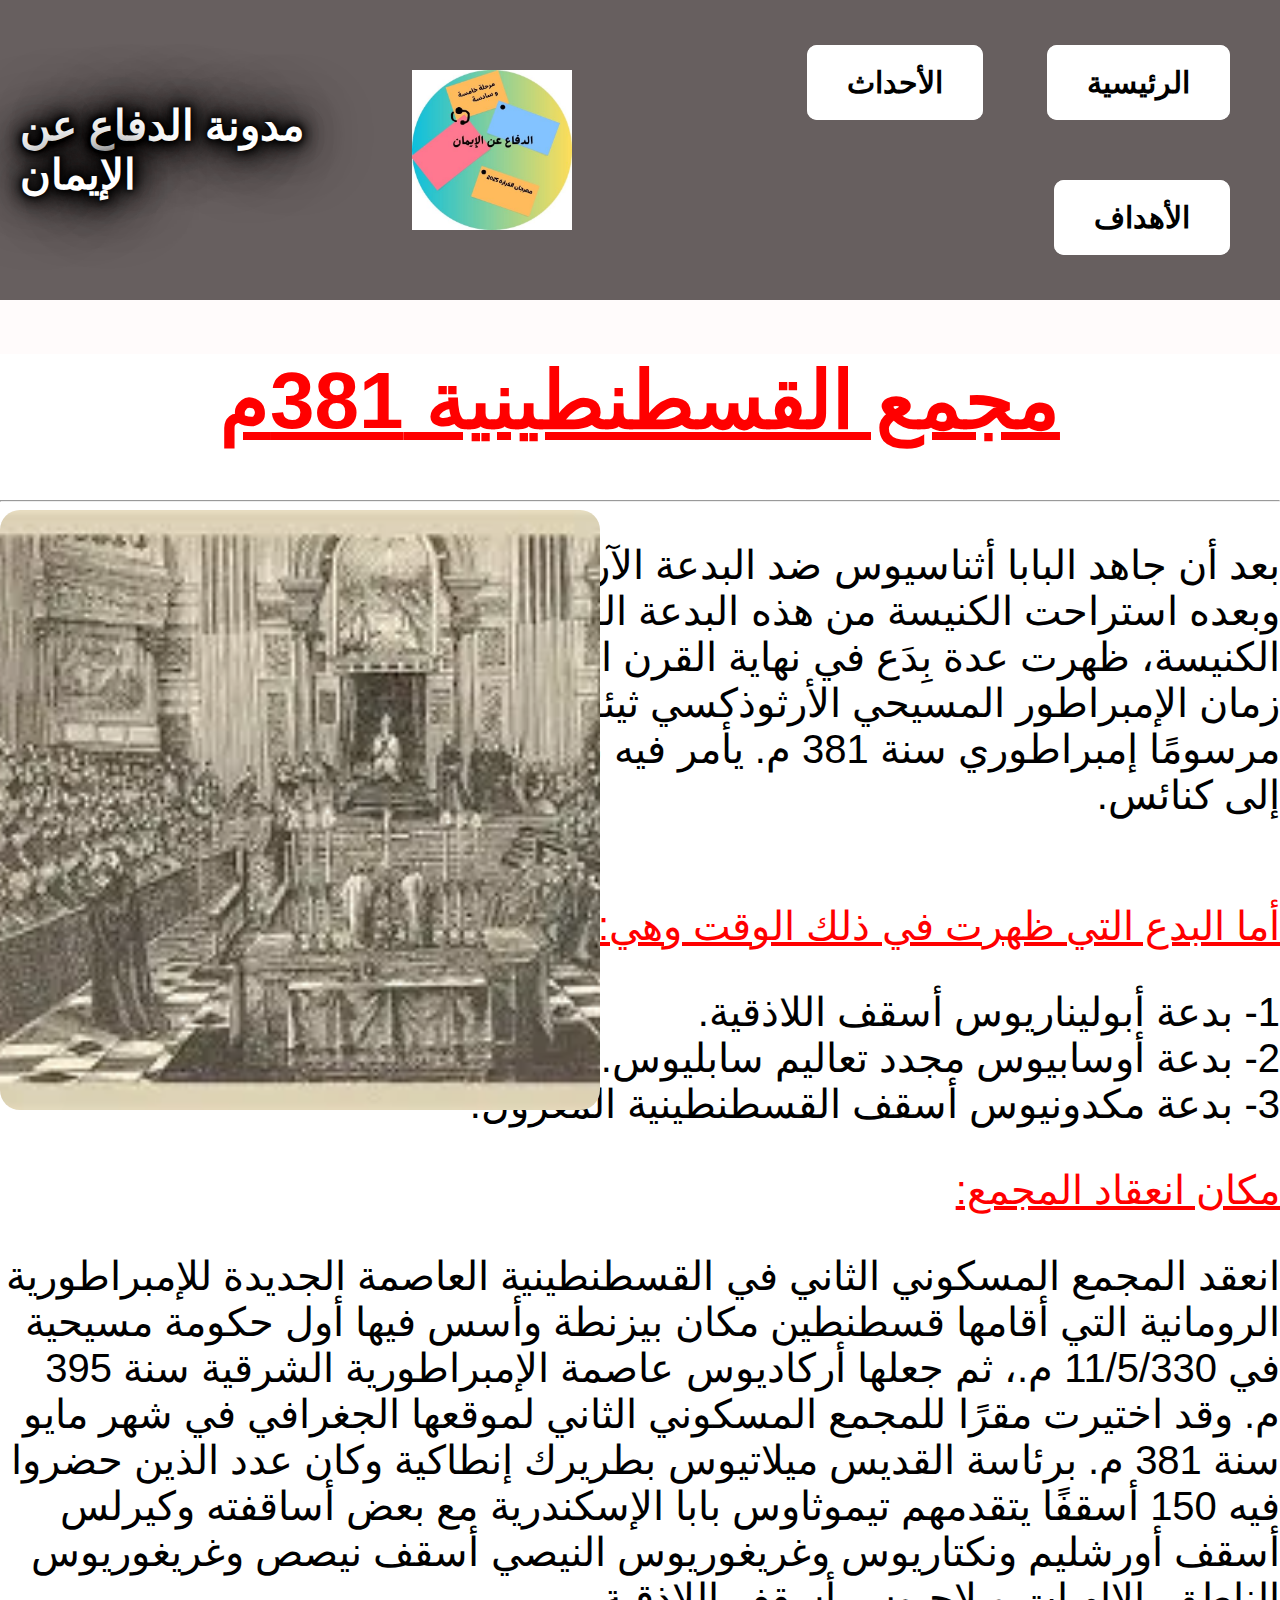
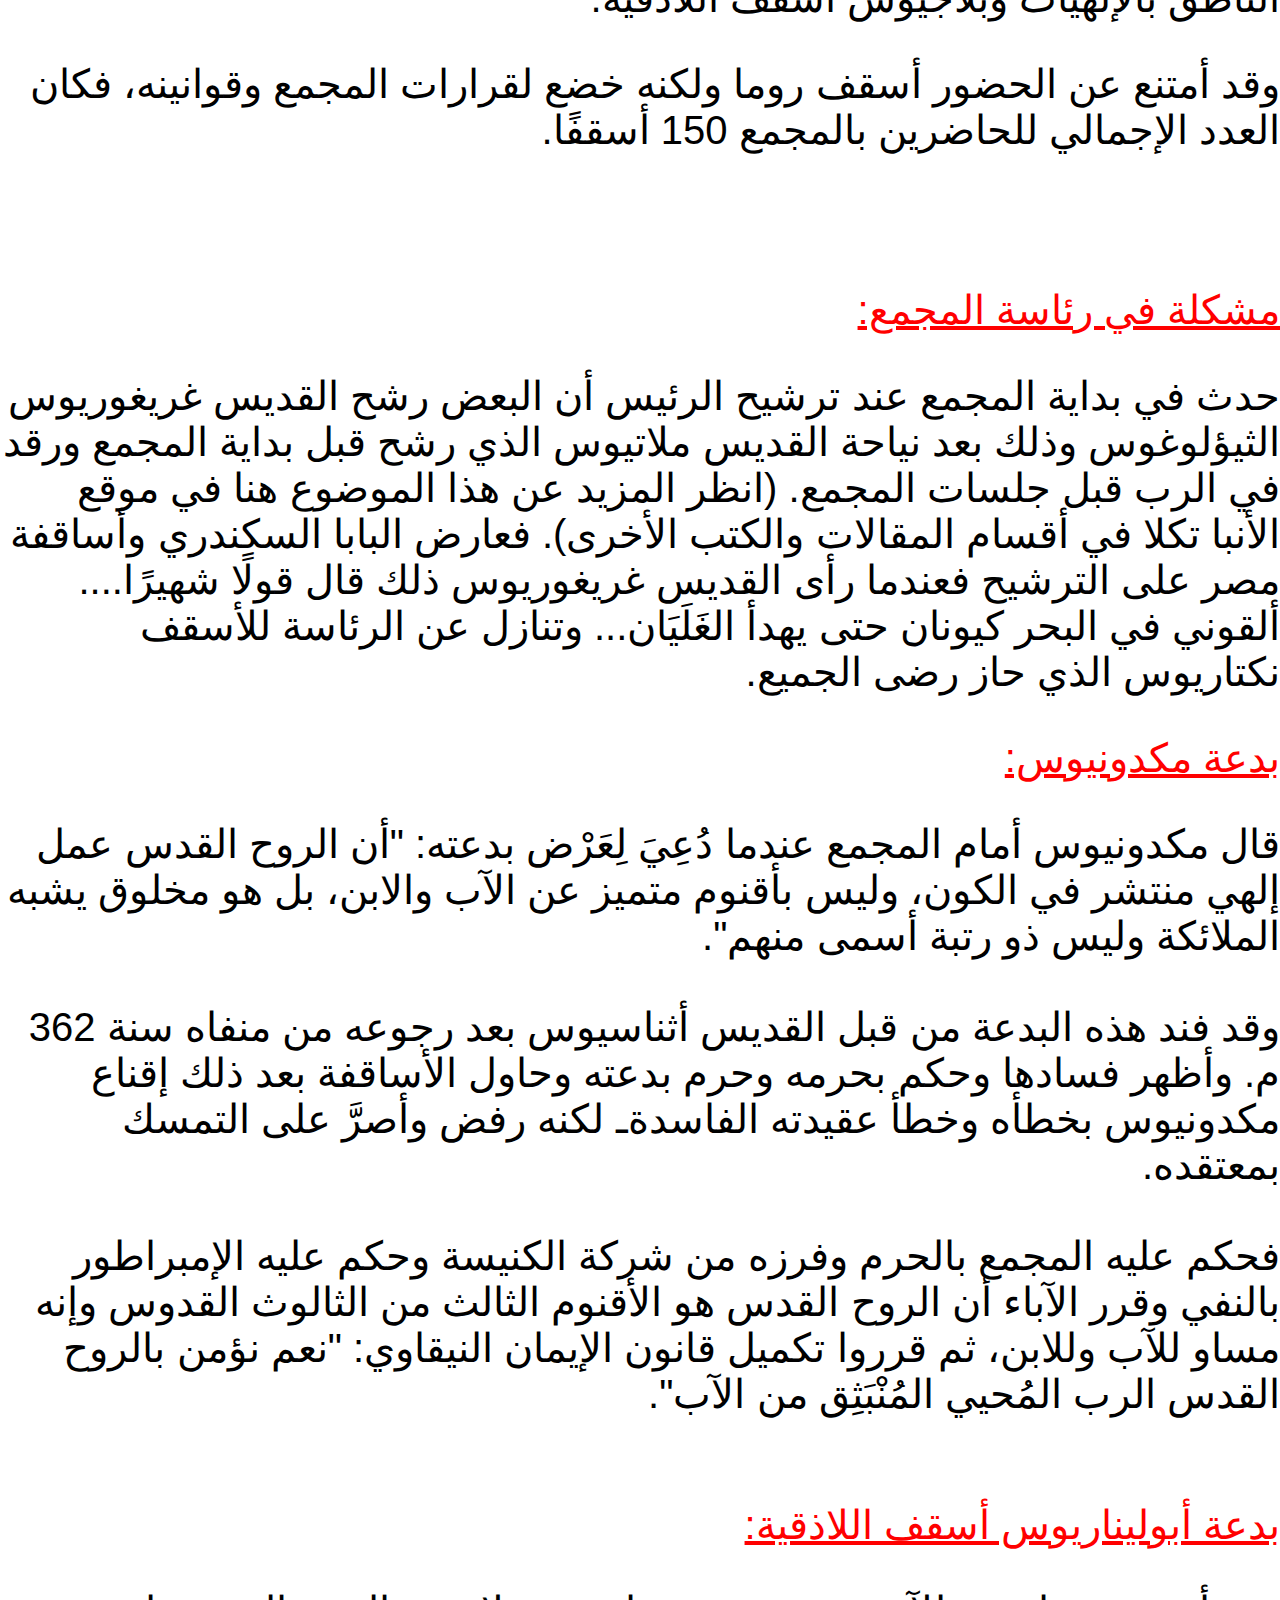
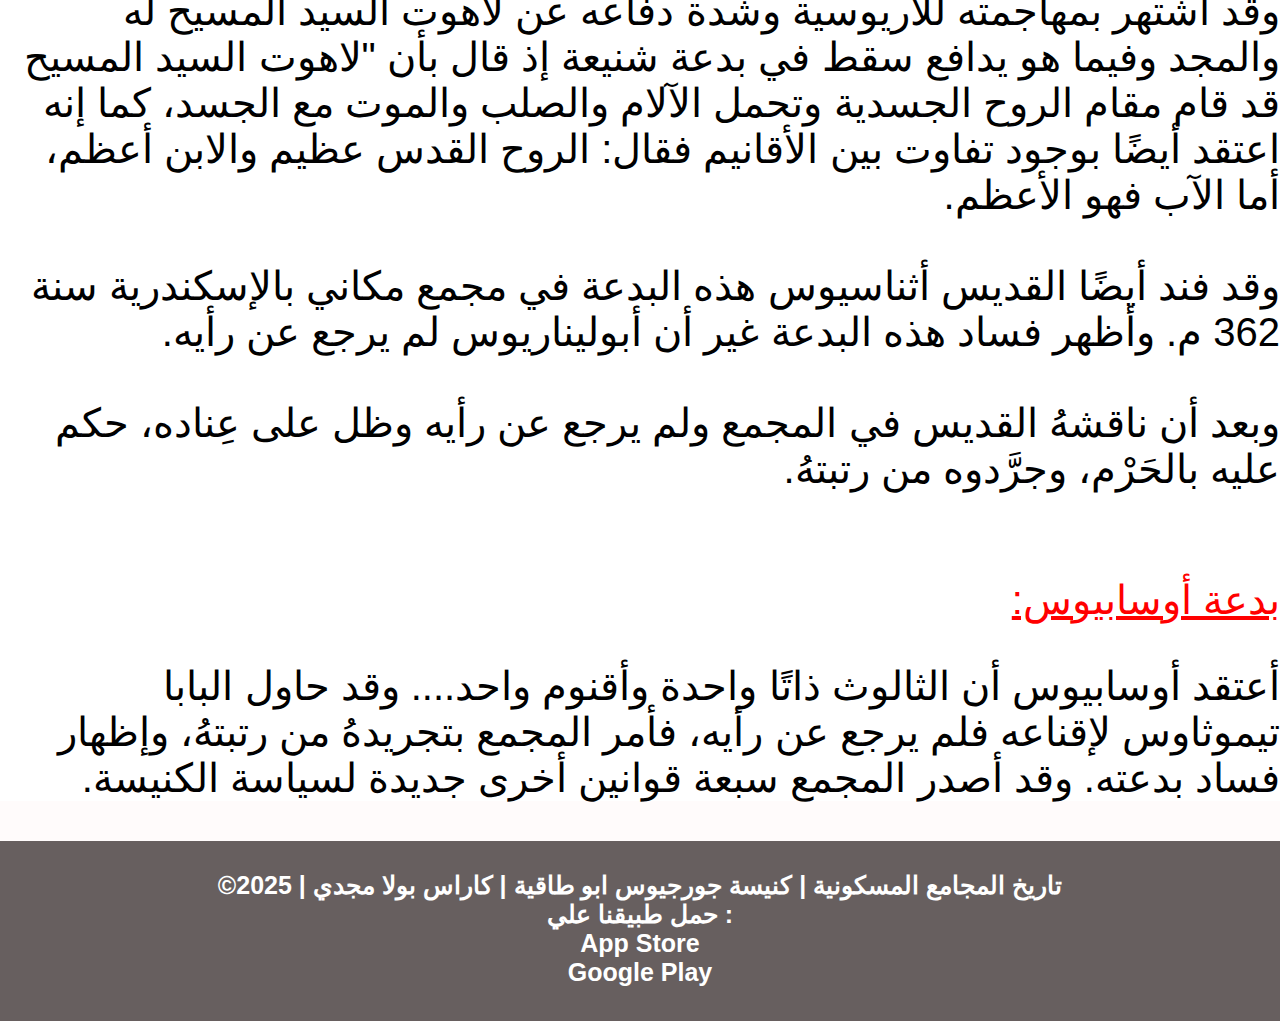
<file: Mama_project/page7.html>
<!DOCTYPE html>
<html lang="en">
<head>
    <meta charset="UTF-8">
    <meta name="viewport" content="width=device-width, initial-scale=1.0">
    <title>الدفاع عن الإيمان</title>
    <link rel="stylesheet" href="style.css">
</head>
<body>
    
     <!-- Navbar -->
  <div class="navbar"> 
     <div class="text"><strong dir="rtl">مدونة الدفاع عن الإيمان</strong></div>
     <div class="logo"><img src="Your paragraph text.jpg" alt="logo"></div>
      <div dir="rtl">
        <button class="btn"><a href="index.html">الرئيسية</a></button>
        <button class="btn"><a href="page2.html">الأحداث</a></button>
        <button class="btn"><a href="page4.html">الأهداف</a></button>
     </div>
  </div> 
    <div class="nicea"><h1>مجمع القسطنطينية 381م</h1>
    <hr>
<div class="nicea img">
    <img src="OIP (1).webp" alt="kostanteeneia-photo" style="align-items: center; background-position: center; justify-content: center;" width="1000" height="1000">
</div>  
<p>
   بعد أن جاهد البابا أثناسيوس ضد البدعة الآريوسية سنينًا عديدة،<br> وبعده استراحت الكنيسة من هذه البدعة الوخيمة والخطيرة جدًا على<br> الكنيسة، ظهرت عدة بِدَع في نهاية القرن الرابع الميلادي. وكان ذلك في <br>زمان الإمبراطور المسيحي الأرثوذكسي ثيئودوسيوس الكبير، الذي أصدر<br> مرسومًا إمبراطوري سنة 381 م. يأمر فيه بهدم المعابد الوثنية وتحويلها<br> إلى كنائس.<br><br>
</p>
<p style="color: red; text-decoration: underline;">
أما البدع التي ظهرت في ذلك الوقت وهي:
</p>
<p>
1- بدعة أبوليناريوس أسقف اللاذقية.<br>

2- بدعة أوسابيوس مجدد تعاليم سابليوس.<br>

3- بدعة مكدونيوس أسقف القسطنطينية المعزول.<br>
</p>
<p style="color: red; text-decoration: underline;">
مكان انعقاد المجمع:
</p>
<p>
انعقد المجمع المسكوني الثاني في القسطنطينية العاصمة الجديدة للإمبراطورية الرومانية التي أقامها قسطنطين مكان بيزنطة وأسس فيها أول حكومة مسيحية في 11/5/330 م.، ثم جعلها أركاديوس عاصمة الإمبراطورية الشرقية سنة 395 م. وقد اختيرت مقرًا للمجمع المسكوني الثاني لموقعها الجغرافي في شهر مايو سنة 381 م. برئاسة القديس ميلاتيوس بطريرك إنطاكية وكان عدد الذين حضروا فيه 150 أسقفًا يتقدمهم تيموثاوس بابا الإسكندرية مع بعض أساقفته وكيرلس أسقف أورشليم ونكتاريوس وغريغوريوس النيصي أسقف نيصص وغريغوريوس الناطق بالإلهيات وبلاجيوس أسقف اللاذقية.<br>
</p>
<p>
وقد أمتنع عن الحضور أسقف روما ولكنه خضع لقرارات المجمع وقوانينه، فكان العدد الإجمالي للحاضرين بالمجمع 150 أسقفًا.
</p><br><br><br>
<p style="color: red; text-decoration: underline;">
مشكلة في رئاسة المجمع:
</p>
<p>
حدث في بداية المجمع عند ترشيح الرئيس أن البعض رشح القديس غريغوريوس الثيؤلوغوس وذلك بعد نياحة القديس ملاتيوس الذي رشح قبل بداية المجمع ورقد في الرب قبل جلسات المجمع. (انظر المزيد عن هذا الموضوع هنا في موقع الأنبا تكلا في أقسام المقالات والكتب الأخرى). فعارض البابا السكندري وأساقفة مصر على الترشيح فعندما رأى القديس غريغوريوس ذلك قال قولًا شهيرًا.... ألقوني في البحر كيونان حتى يهدأ الغَلَيَان... وتنازل عن الرئاسة للأسقف نكتاريوس الذي حاز رضى الجميع.
</p>
<p style="color: red; text-decoration: underline;">
بدعة مكدونيوس:
</p>
<p>
قال مكدونيوس أمام المجمع عندما دُعِيَ لِعَرْض بدعته: "أن الروح القدس عمل إلهي منتشر في الكون، وليس بأقنوم متميز عن الآب والابن، بل هو مخلوق يشبه الملائكة وليس ذو رتبة أسمى منهم".<br><br>

وقد فند هذه البدعة من قبل القديس أثناسيوس بعد رجوعه من منفاه سنة 362 م. وأظهر فسادها وحكم بحرمه وحرم بدعته وحاول الأساقفة بعد ذلك إقناع مكدونيوس بخطأه وخطأ عقيدته الفاسدةـ لكنه رفض وأصرَّ على التمسك بمعتقده.<br><br>

فحكم عليه المجمع بالحرم وفرزه من شركة الكنيسة وحكم عليه الإمبراطور بالنفي وقرر الآباء أن الروح القدس هو الأقنوم الثالث من الثالوث القدوس وإنه مساو للآب وللابن، ثم قرروا تكميل قانون الإيمان النيقاوي: "نعم نؤمن بالروح القدس الرب المُحيي المُنْبَثِق من الآب".<br><br>
</p>

<p style="color: red; text-decoration: underline;">
بدعة أبوليناريوس أسقف اللاذقية:
</p>
<p>
وقد أشتهر بمهاجمته للآريوسية وشدة دفاعه عن لاهوت السيد المسيح له والمجد وفيما هو يدافع سقط في بدعة شنيعة إذ قال بأن "لاهوت السيد المسيح قد قام مقام الروح الجسدية وتحمل الآلام والصلب والموت مع الجسد، كما إنه اعتقد أيضًا بوجود تفاوت بين الأقانيم فقال: الروح القدس عظيم والابن أعظم، أما الآب فهو الأعظم.<br><br>

وقد فند أيضًا القديس أثناسيوس هذه البدعة في مجمع مكاني بالإسكندرية سنة 362 م. وأظهر فساد هذه البدعة غير أن أبوليناريوس لم يرجع عن رأيه.<br><br>

وبعد أن ناقشهُ القديس في المجمع ولم يرجع عن رأيه وظل على عِناده، حكم عليه بالحَرْم، وجرَّدوه من رتبتهُ.<br><br>
</p>
<p style="color: red; text-decoration: underline;">
بدعة أوسابيوس:
</p>
<p>
أعتقد أوسابيوس أن الثالوث ذاتًا واحدة وأقنوم واحد.... وقد حاول البابا تيموثاوس لإقناعه فلم يرجع عن رأيه، فأمر المجمع بتجريدهُ من رتبتهُ، وإظهار فساد بدعته. وقد أصدر المجمع سبعة قوانين أخرى جديدة لسياسة الكنيسة.
</p>
  </div> 
     <footer>
     &copy;تاريخ المجامع المسكونية | كنيسة جورجيوس ابو طاقية | كاراس بولا مجدي | 2025 <br>
     حمل طبيقنا علي :<br>
     App Store<br>
     Google Play
     </footer>  
</body>
</html>
</file>
<file: Mama_project/style.css>
body {
   font-family:Arial, Helvetica, sans-serif;
   margin: 0;
   background-color: rgb(255, 251, 251);
   color: #ffffff;
 }

a{
    text-decoration: none;
    color: black;
}
.logo{
    height: 160px;
    display: flex;
    border-radius: 10px;
}
a:hover{
    color: #574307;
    transition: 450ms;
}


/*الشريط العلوي */
.navbar{
background-color:rgb(103, 95, 95) ;
color: rgb(255, 255, 255);
padding: 15px 20px;
display: flex;
justify-content: space-between;
align-items: center;
position: relative;
}

.btn {
  padding: 20px 40px;
  margin: 30px;
  border: none;
  outline: none;
  color: #ffffff;
  cursor: pointer;
  position: relative;
  z-index: 0;
  border-radius: 10px;
  font-size: 30px;
  font-weight: bold;
}

.btn::after{
  content: "";
  z-index: -1;
  position: absolute;
  width: 100%;
  height: 100%;
  background: #ffffff;
  left: 0;
  top: 0;
  border-radius: 10px;
}

.btn::before{
  content: "";
  background: linear-gradient(45deg, #ff0000, #ff7300, #fffb00, #48ff00, #00ffd5, #002bff, #7a00ff, #ff00c8, #ff0000);
  position: absolute;
  top: -2px;
  left:-2px;
  background-size: 600%;
  z-index: -1;
  filter: blur(5px);
  width: calc(100% + 4px);
  height: calc(100% + 4px);
  animation: glowing 20s linear infinite;
  opacity: 0;
  transition: opacity .3s ease-in-out;
  border-radius: 10px;
}

@keyframes glowing {
  0% { background-position: 0 0; }
  50% { background-position: 400% 0; }
  100% { background-position: 0 0; }
}
.btn:hover::before{
  opacity: 1;
}

.btn:active::after{
  background: transparent;
}
.btn:active{
  color: #ffffff;
  font-weight: bold;
}


.text{
    font-size: 42px;
    color: #ffffff;
    text-shadow: 0 0 5px  #000000,
                 0 0 10px #000000,
                 0 0 15px #000000,
                 0 0 20px #000000,
                 0 0 30px #000000,
                 0 0 40px #000000,
                 0 0 55px #000000,
                 0 0 75px #000000;
}

.hero {
    position: relative;
    width: 100%;
    height: 80vh;
    overflow: hidden;
}

.hero video {
    position: absolute;
    top: 0;
    left: 0;
    width: 100%;
    height: 100%;
    object-fit: cover;
    z-index: 1;
}


.hero::after{
    content: "";
    position: absolute;
    top: 0;
    left: 0;
    width: 100%;
    height: 100%;
    backdrop-filter: blure(30px);
    background: rgb(0 , 0 , 0 , 0.6);
    z-index: 1;
}
.hero-text{
    position: relative;
    z-index: 2;
    color: white;
    text-align: center;
    top: 50%;
    transform: translateY(-50%);
    padding: 0 20px;
}

.hero-text h1{
     font-size: 4em;
     font-weight: bold;
     justify-content: top;
     align-items: top;
     text-align: top;
     background-position: top;
     font-family:'Times New Roman', Times, serif;
     margin-bottom: 10px;
     color: rgb(255, 255, 255);
     text-shadow: 0 0 5px #000000,
           0 0 10px #000000,
           0 0 20px rgb(0, 0, 0),
           0 0 30px rgb(0, 0, 0),
           0 0 40px rgb(0, 0, 0);
}

.hero-text p{
  font-size: 30px;
  font-weight: bold;
  font-family:'Gill Sans', 'Gill Sans MT', Calibri, 'Trebuchet MS', sans-serif;
  color: rgb(255, 255, 255);
  text-shadow: 0 0 5px #000000,
         0 0 10px #000000,
         0 0 20px #000000,
         0 0 40px #000000,
}


/* العنوان الرئيسي */
.main-title{
  text-align: center;
  justify-content: center;
  align-items: center;
  background-position: center;
  margin: 20px 2px;
  padding: 50px;
  font-family:'Times New Roman', Times, serif;
  font-size: 60px;
  color: #ff0000;
  text-shadow: 0 0 5px #fff,
               0 0 10px #fff,
               0 0 20px rgb(0, 16, 33),
               0 0 30px rgb(0 ,41 ,68),
               0 0 40px rgb(255, 255, 255),
}

/* الكروت */
.cards {
  display: flex;
  justify-content: center;
  flex-wrap: wrap;
  gap: 20px;
  padding: 0px 0px 00px;
  background-color: #ffffff;
}

.card {
  background-color: rgb(0, 123, 255);
  border-radius: 50px;
  box-shadow: 30px 30px 2px rgba(0,0 ,0 ,0.1 );
  width: 300px;
  height: 400px;
  padding: 10px;
  margin: 60px;
  overflow: hidden;
  transition: transform 0.3s;
}

.card:hover{
   transform: scale(1.06);
}

.card img{
   width: 100%;
   height: 200px;
   object-fit: cover;
   position: relative;
   border-radius: 50px;
}

.card-content{
   padding: 40px;
}

.card-title{
   font-size: 37px;
   margin-bottom: 10px;
   color: #000000;
   text-decoration: none;
   text-align: center;
}

.nicea{
  background-color: white;
}

.nicea h1{
  direction: rtl;
  background-position: center;
  justify-content: center;
  align-items: center;
  text-align: center;
  text-decoration:underline;
  background-color: white;
  font-size: 80px;
  color: red;
  text-shadow: 0 0 5px #ffffff,
               0 0 10px #ffffff,
               0 0 20px rgb(255, 255, 255),
               0 0 30px rgb(255, 255, 255),
               0 0 40px rgb(255, 255, 255),
}

.nicea p{
  direction: rtl;
  color: #000000;
  font-size: 40px;
  font-family: 'Gill Sans', 'Gill Sans MT', Calibri, 'Trebuchet MS', sans-serif;
}

.nicea img{
  width: 600px;
  height: 600px;
  object-fit: cover;
  position: relative;
  border-radius: 20px;
  position: absolute;
}

.ahdaf h1{
  text-align: center;
  background-position: center;
  justify-content: center;
  align-items: center;
  text-align: center;
  text-decoration:underline;
  background-color: white;
  font-size: 80px;
  color: red;
  text-shadow: 0 0 5px #ffffff,
               0 0 10px #ffffff,
               0 0 20px rgb(255, 255, 255),
               0 0 30px rgb(255, 255, 255),
               0 0 40px rgb(255, 255, 255),
}

.ahdaf p{
  direction: rtl;
  color: #000000;
  font-size: 40px;
  font-family: 'Gill Sans', 'Gill Sans MT', Calibri, 'Trebuchet MS', sans-serif;
}

.about h1{
  text-align: center;
  background-position: center;
  justify-content: center;
  align-items: center;
  text-align: center;
  text-decoration:underline;
  background-color: white;
  font-size: 80px;
  color: red;
  text-shadow: 0 0 5px #ffffff,
               0 0 10px #ffffff,
               0 0 20px rgb(255, 255, 255),
               0 0 30px rgb(255, 255, 255),
               0 0 40px rgb(255, 255, 255),
}

.about p{
  direction: rtl;
  color: #000000;
  font-size: 40px;
  font-family: 'Gill Sans', 'Gill Sans MT', Calibri, 'Trebuchet MS', sans-serif;
}

 /* الفوتر */
 footer{
   background-color: rgb(103, 95, 95);
   text-align: center;
   font-size: 25px;
   height: 150px;
   color: #ffffff;
   align-items: center;
   margin-top: 10px;
   padding: 30px 0 0 0;
   width: 100%;
   margin: 0;
   font-weight: bold;
 }
</file>
